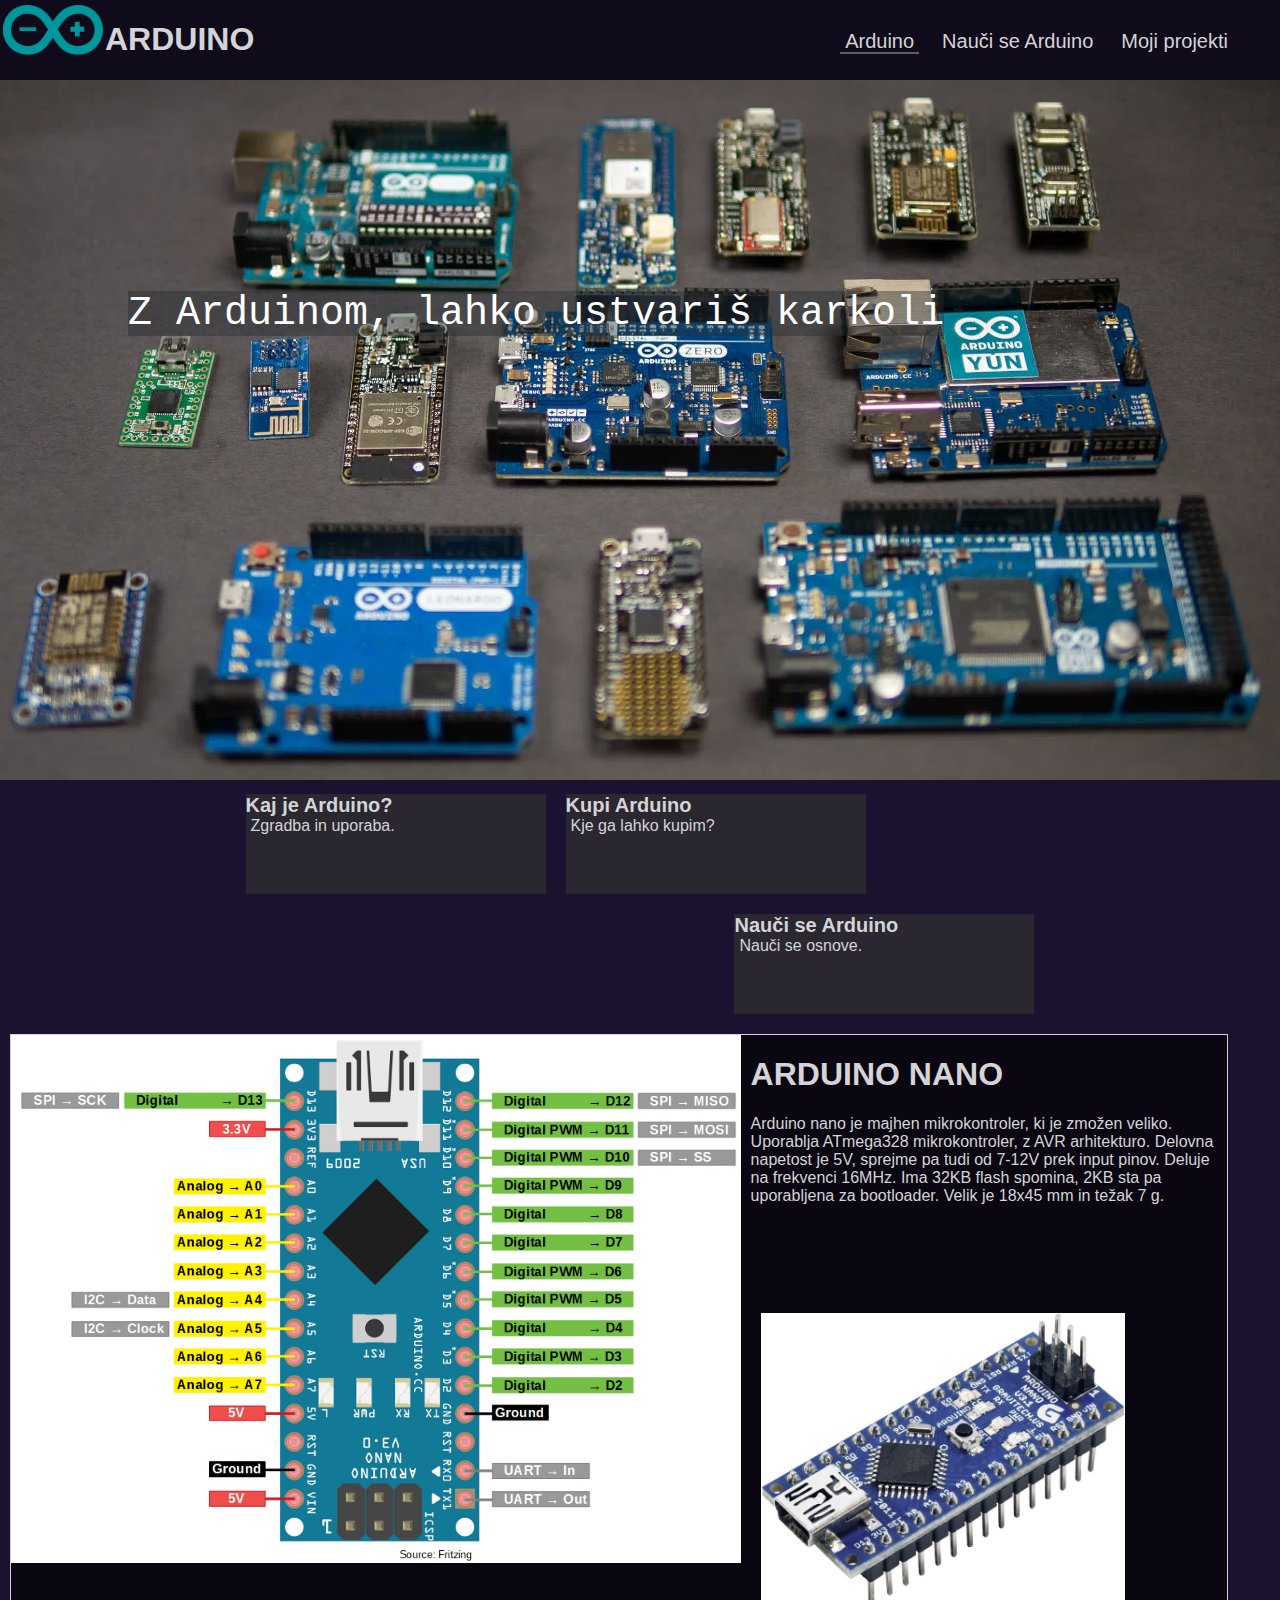
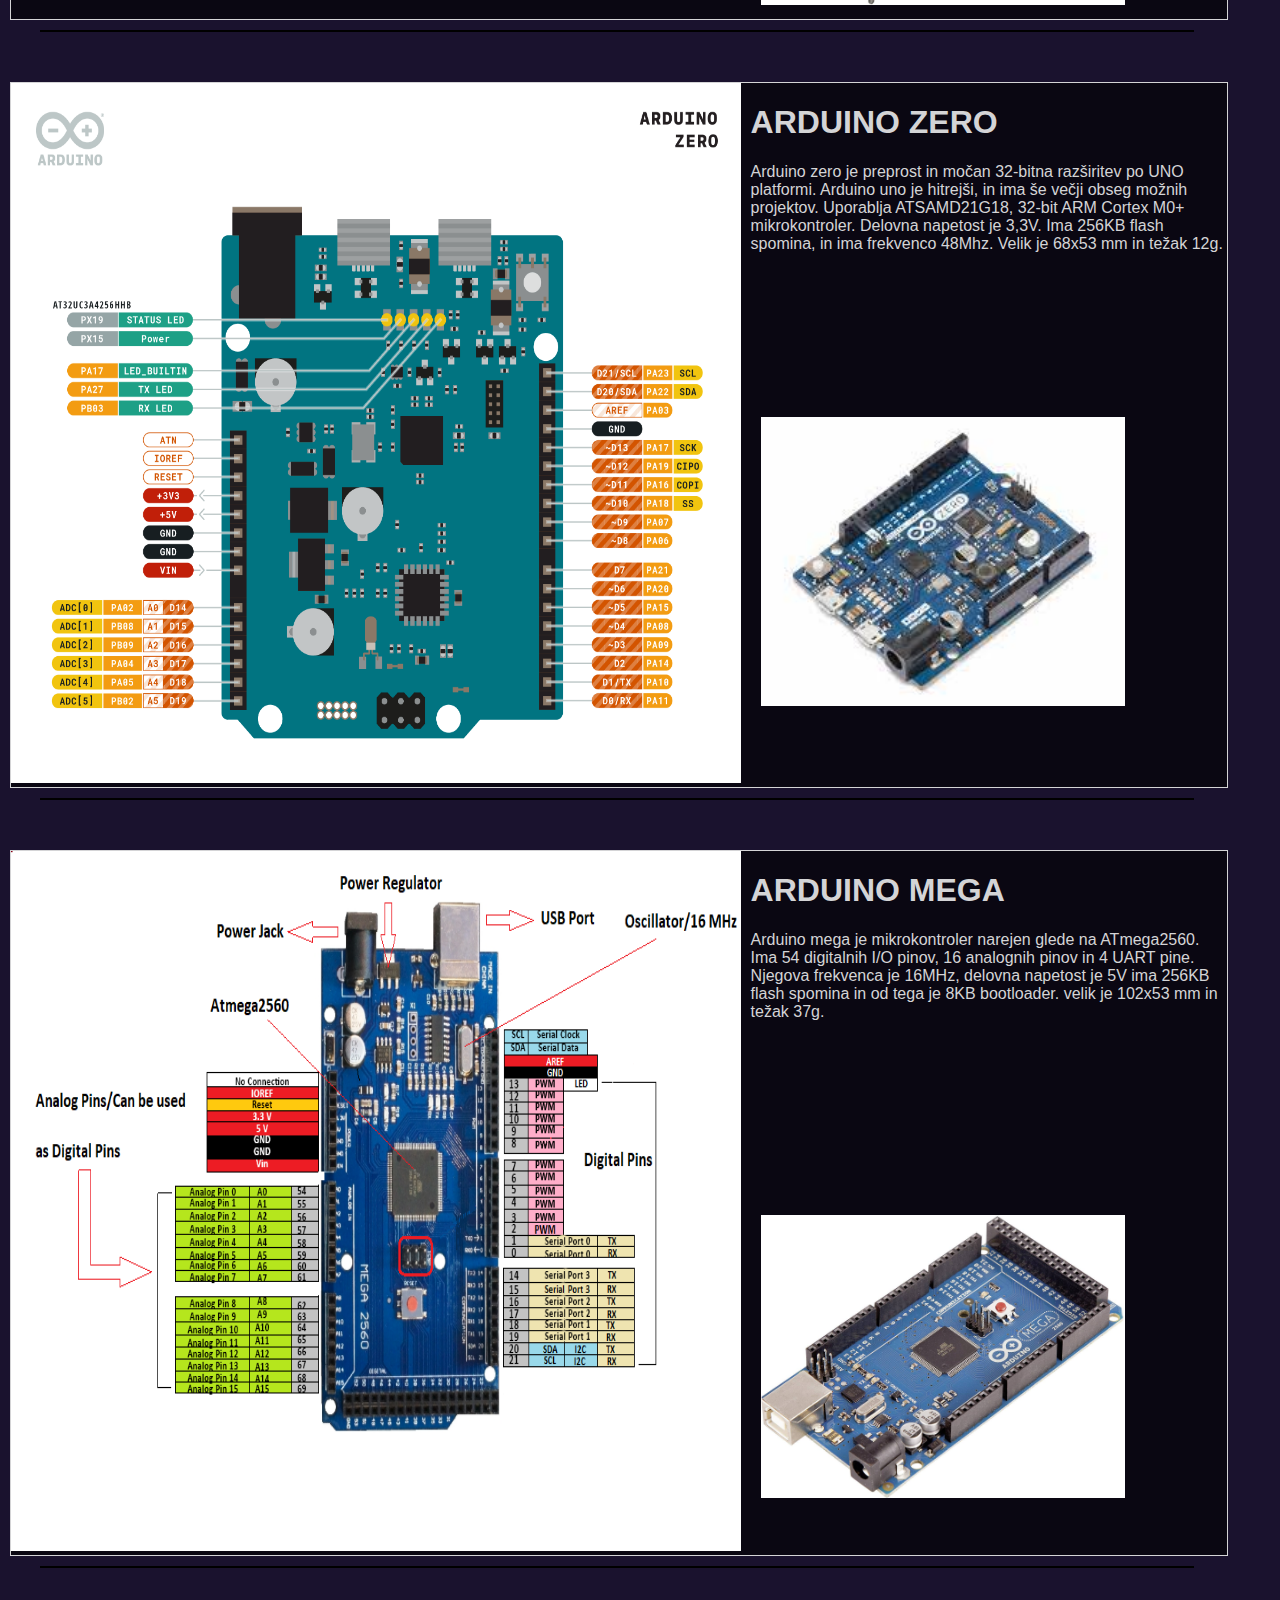
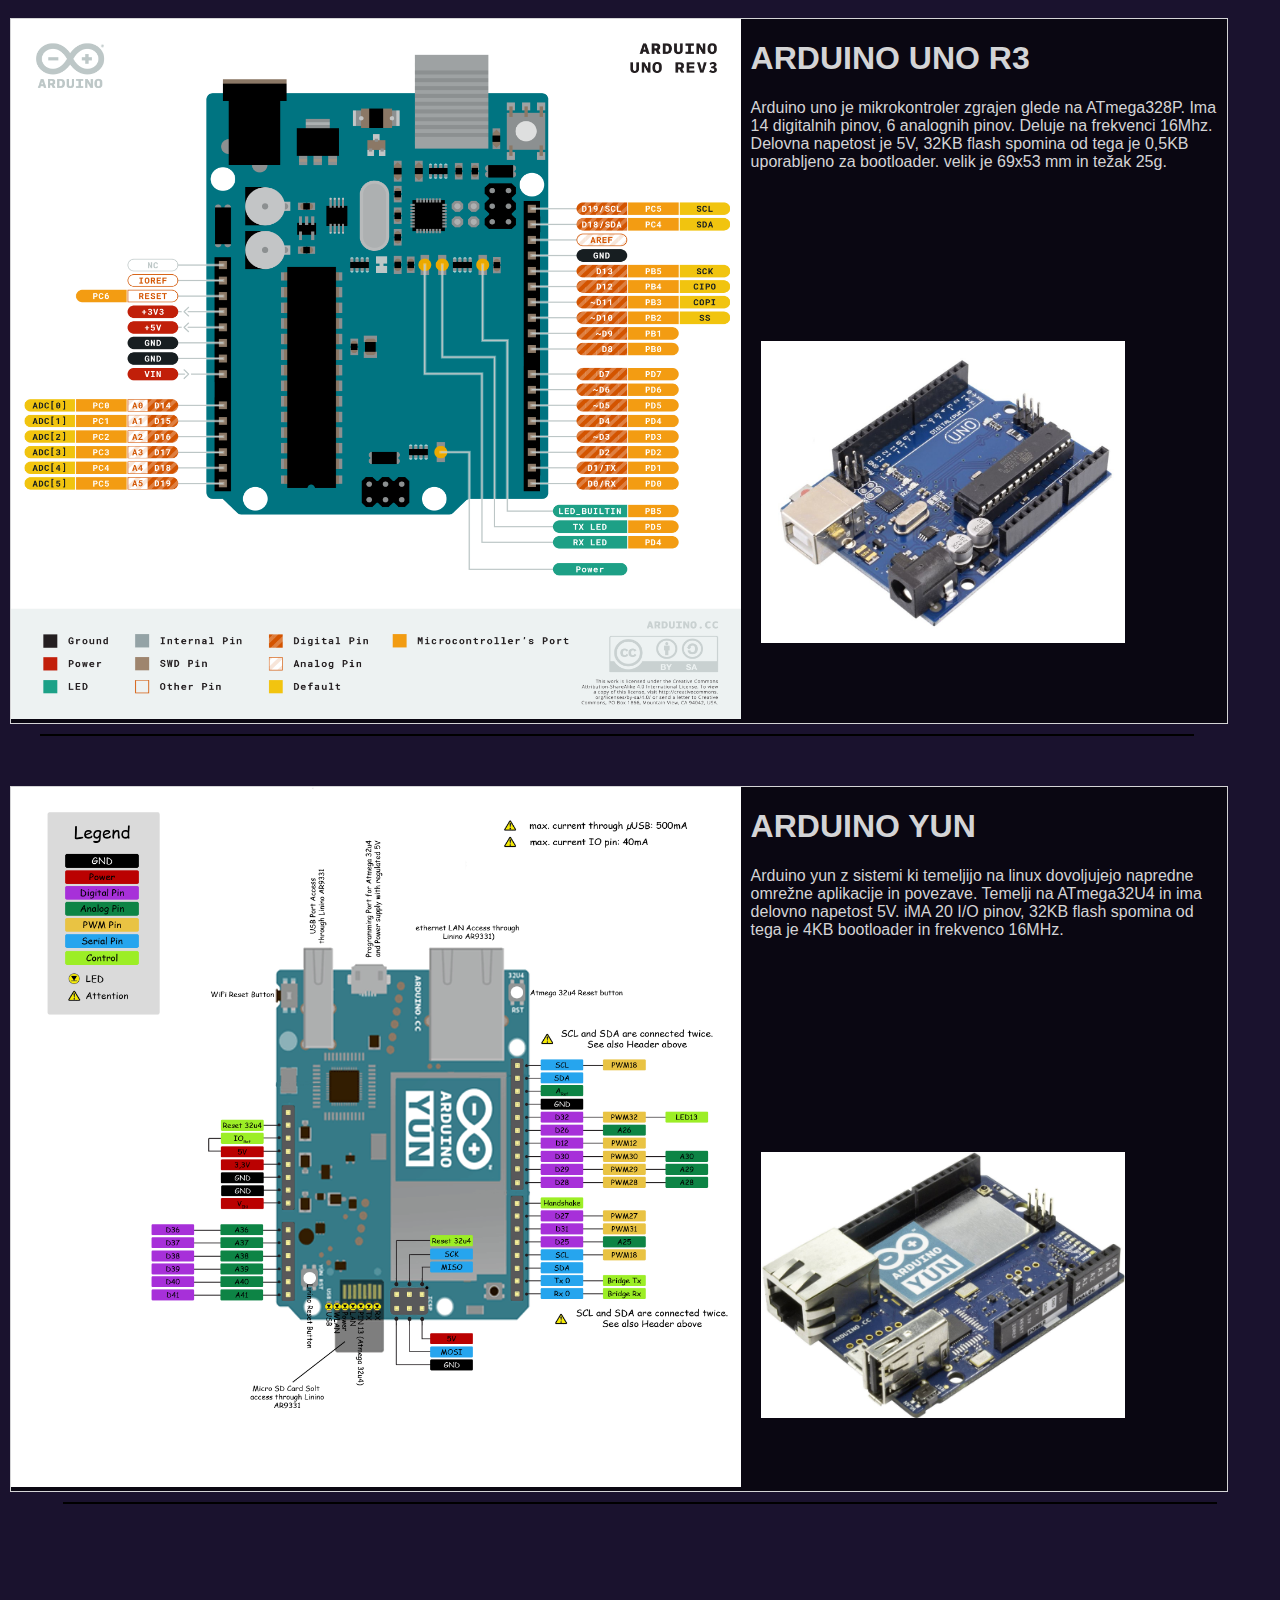
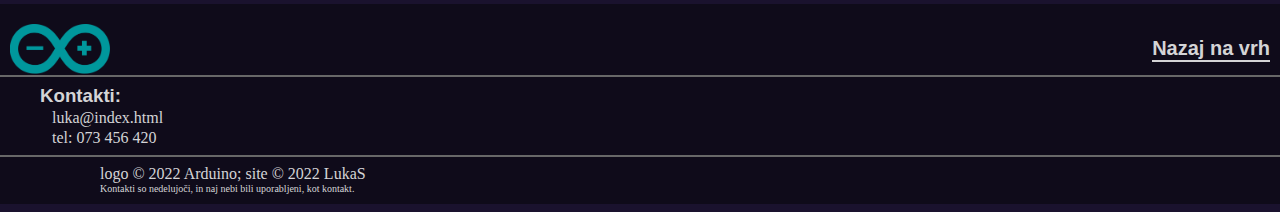
<file: index.html>
<!DOCTYPE html>
<html>
    <head>
        <title>Arduino spletna starn</title>
        <link rel="stylesheet" href="css/index.css">
    </head>
    <body>
        <div class="header" id="header">
            <div>
                <h1>ARDUINO</h1>
                <a href="https://arduino.cc"><img src="slike/arduinologo.png"></a>
            </div>
            <ul>
                <a href="index.html"><li style="border:0px;border-bottom:2px;border-style:solid;border-color:#585d66">Arduino</li></a>
                <a href="naucisearduino.html"><li>Nauči se Arduino</li></a>
                <a href="mojiprojekti.html"><li>Moji projekti</li></a>
            </ul> 
        </div>

        <div class="topimagecontainer">
            <img class="topimage" src="slike/arduintopimage.jpg">
            <div class="topimagetxt">Z Arduinom, lahko ustvariš karkoli</div>
        </div>
        
            <div class="arduino">
                <a href="https://www.3dsvet.eu/kaj-je-arduino/"><div class="arduinoleft">
                    <h1>Kaj je Arduino?</h1>
                    <p>Zgradba in uporaba.</p>
                </div></a>
                <a href="https://store.arduino.cc/"><div class="arduinocenter">
                    <h1>Kupi Arduino</h1>
                    <p>Kje ga lahko kupim?</p>
                </div></a>
                <a href="naucisearduino.html"><div class="arduinoright">
                    <h1>Nauči se Arduino</h1>
                    <p>Nauči se osnove.</p>
                </div></a>
            </div>
        
            <div class="infobox">
                <div class="infoboximg">
                    <a href="https://store.arduino.cc/products/arduino-nano"><img src="slike/arduinonano.png" width="100%"></a>
                </div>
                <div class="infoboxtxt">
                    <h1>ARDUINO NANO</h1>
                    <p>Arduino nano je majhen mikrokontroler, ki je zmožen veliko. Uporablja ATmega328 mikrokontroler,
                        z AVR arhitekturo. Delovna napetost je 5V, sprejme pa tudi od 7-12V prek input pinov. Deluje
                        na frekvenci 16MHz. Ima 32KB flash spomina, 2KB sta pa uporabljena za bootloader. Velik je
                        18x45 mm in težak 7 g.</p>
                    <img src="slike/arduinonanoo.jpg" width="30%" style="margin:10px;margin-top:92px;">
                </div>
            </div>

            <hr width="90%" color="black" style="margin:40px;">

            <div class="infobox">
                <div class="infoboximg">
                    <a href="https://store.arduino.cc/products/arduino-zero"><img src="slike/arduinozero.png" width="100%" height="700px"></a>
                </div>
                <div class="infoboxtxt">
                    <h1>ARDUINO ZERO</h1>
                    <p>Arduino zero je preprost in močan 32-bitna razširitev po UNO platformi. Arduino uno
                        je hitrejši, in ima še večji obseg možnih projektov. Uporablja ATSAMD21G18, 32-bit ARM
                        Cortex M0+ mikrokontroler. Delovna napetost je 3,3V. Ima 256KB flash spomina, in ima frekvenco
                        48Mhz. Velik je 68x53 mm in težak 12g.</p>
                    <img src="slike/arduinozeroo.jpg" width="30%" style="margin:10px;margin-top:148px;">
                </div>
            </div>

            <hr width="90%" color="black" style="margin:40px;">

            <div class="infobox">
                <div class="infoboximg">
                    <a href="https://store.arduino.cc/products/arduino-mega-2560-rev3"><img src="slike/arduinomega.png" width="100%" height="700px"></a>
                </div>
                <div class="infoboxtxt">
                    <h1>ARDUINO MEGA</h1>
                    <p>Arduino mega je mikrokontroler narejen glede na ATmega2560. Ima 54 digitalnih I/O pinov,
                        16 analognih pinov in 4 UART pine. Njegova frekvenca je 16MHz, delovna napetost je 5V
                        ima 256KB flash spomina in od tega je 8KB bootloader. velik je 102x53 mm in težak 37g.</p>
                    <img src="slike/arduinomegaa.jpg" width="30%" style="margin:10px;margin-top:178px;">
                </div>
            </div>

            <hr width="90%" color="black" style="margin:40px;">

            <div class="infobox">
                <div class="infoboximg">
                    <a href="https://store.arduino.cc/products/arduino-uno-rev3"><img src="slike/arduinouno.png" width="100%" height="700px"></a>
                </div>
                <div class="infoboxtxt">
                    <h1>ARDUINO UNO R3</h1>
                    <p>Arduino uno je mikrokontroler zgrajen glede na ATmega328P. Ima 14 digitalnih pinov, 6 
                        analognih pinov. Deluje na frekvenci 16Mhz. Delovna napetost je 5V, 32KB flash spomina
                        od tega je 0,5KB uporabljeno za bootloader. velik je 69x53 mm in težak 25g.</p>
                    <img src="slike/arduinounoo.jpg" width="30%" style="margin:10px;margin-top:154px;">
                </div>
            </div>

            <hr width="90%" color="black" style="margin:40px;">

            <div class="infobox">
                <div class="infoboximg">
                    <a href="https://store.arduino.cc/products/arduino-yun-rev-2"><img src="slike/Pinout_Yun.png" width="100%" height="700px"></a>
                </div>
                <div class="infoboxtxt">
                    <h1>ARDUINO YUN</h1>
                    <p>Arduino yun z sistemi ki temeljijo na linux dovoljujejo napredne omrežne aplikacije in
                        povezave. Temelji na ATmega32U4 in ima delovno napetost 5V. iMA 20 I/O pinov, 32KB flash
                        spomina od tega je 4KB bootloader in frekvenco 16MHz. </p>
                    <img src="slike/arduinoyunn.jpg" width="30%" style="margin:10px;margin-top:197px;">
                </div>
            </div>


            <hr width="90%" color="black"> 


        <div class="footer">
            <div class="topfooter">
                <a href="http://arduino.cc"><img src="slike/arduinologo.png"></a>
            </div>
            <div class="footernavrh">
                <a href="#header"><h1>Nazaj na vrh</h1></a>
            </div>
           
            <div class="footerinfo">

            </div>
            <hr>

            
            <h3>Kontakti:</h3>
            <ul>
                <li>luka@index.html</li>
                <li>tel: 073 456 420</li>
            </ul>
            <hr>
            <ul class="copyrights">
                <ul class="b">logo © 2022 Arduino; site © 2022 LukaS</ul>
                <ul class="p">Kontakti so nedelujoči, in naj nebi bili uporabljeni, kot kontakt.</ul>
            </ul>
            <hr style="width: 0px;">
        </div>

    </body>
</html>
</file>
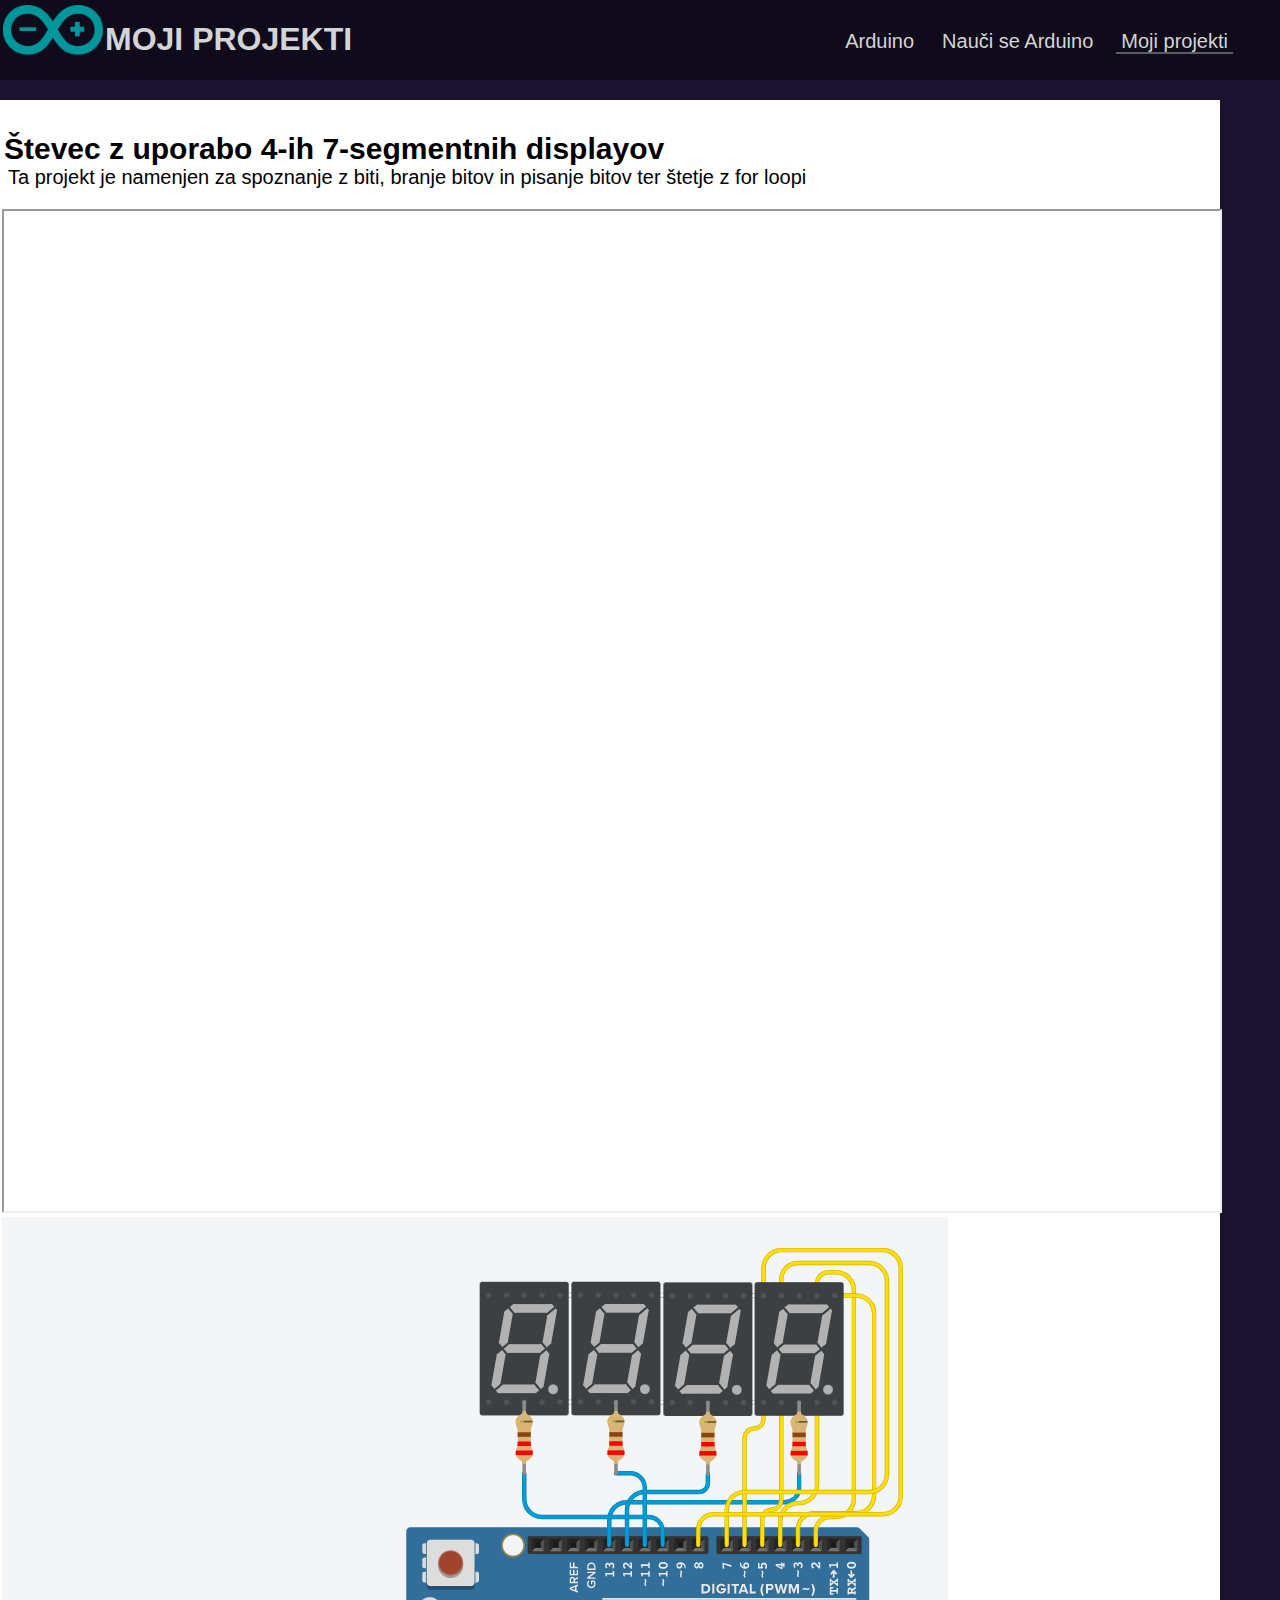
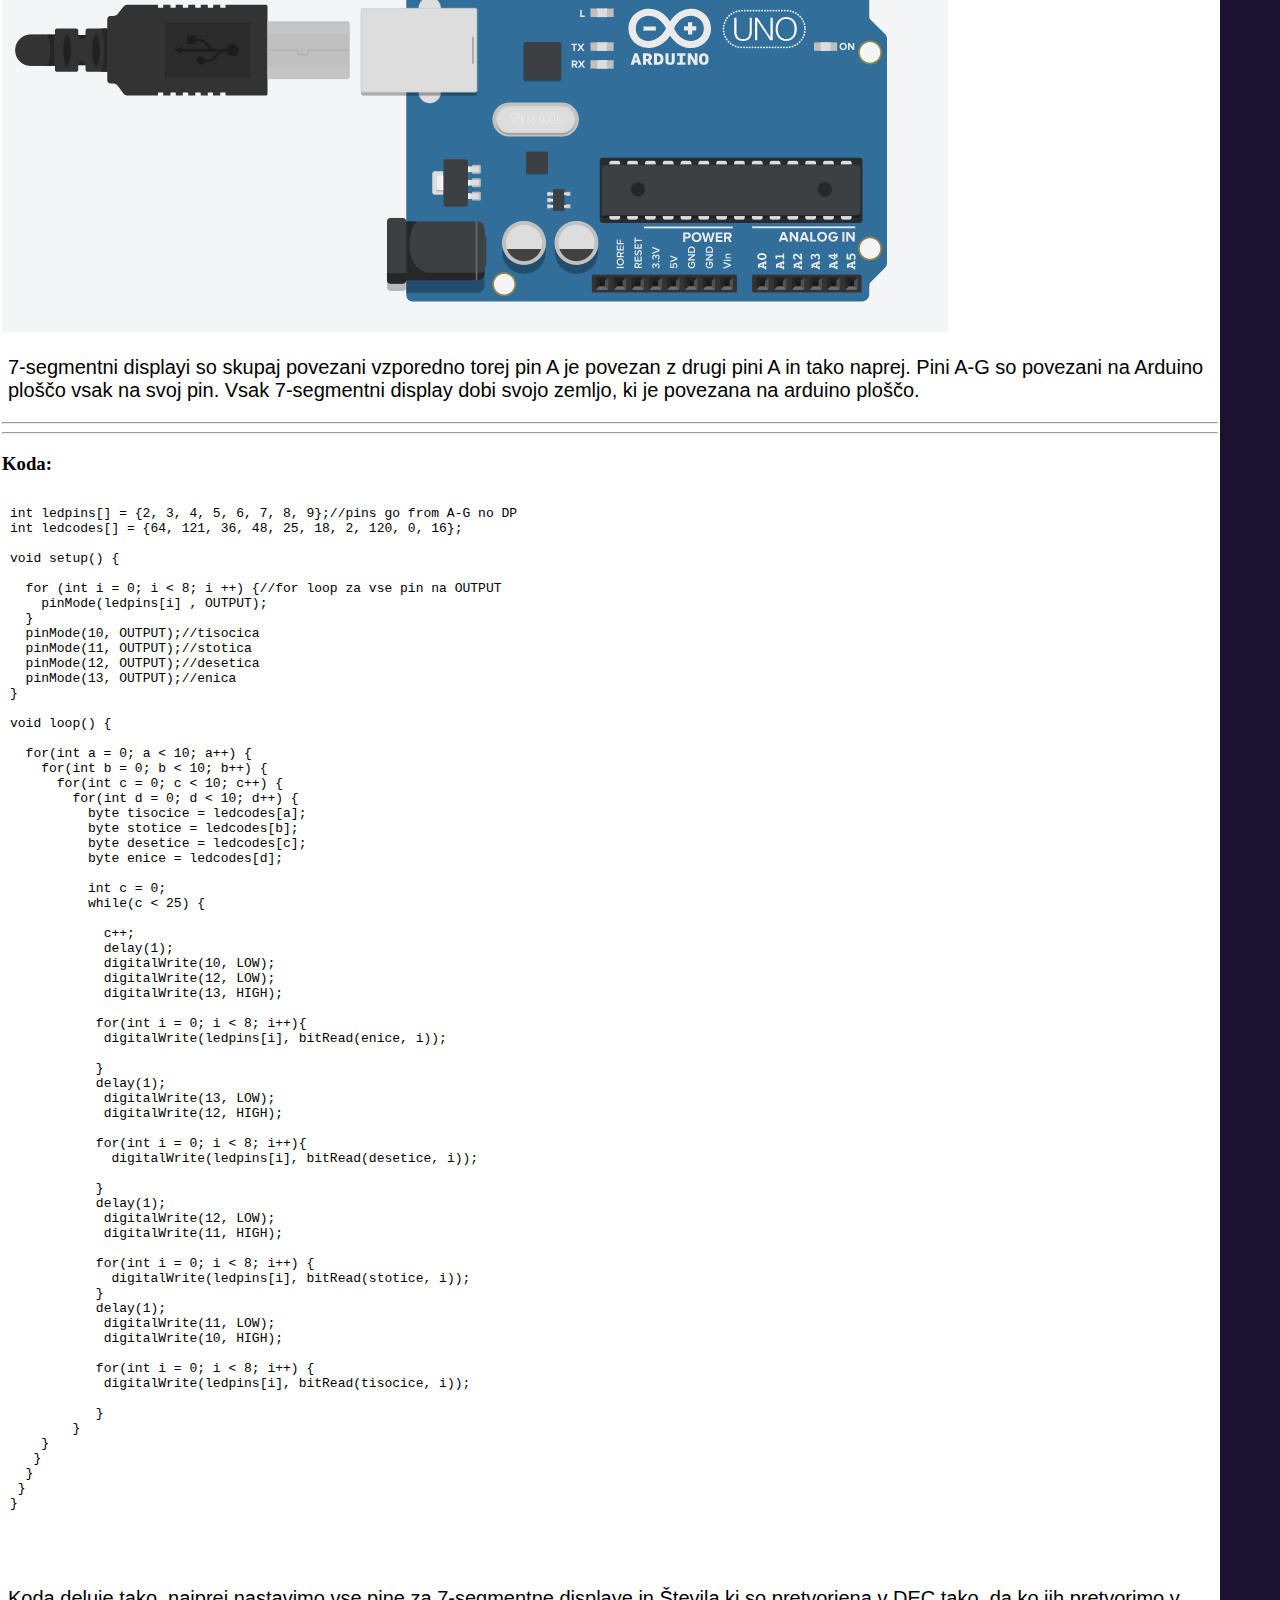
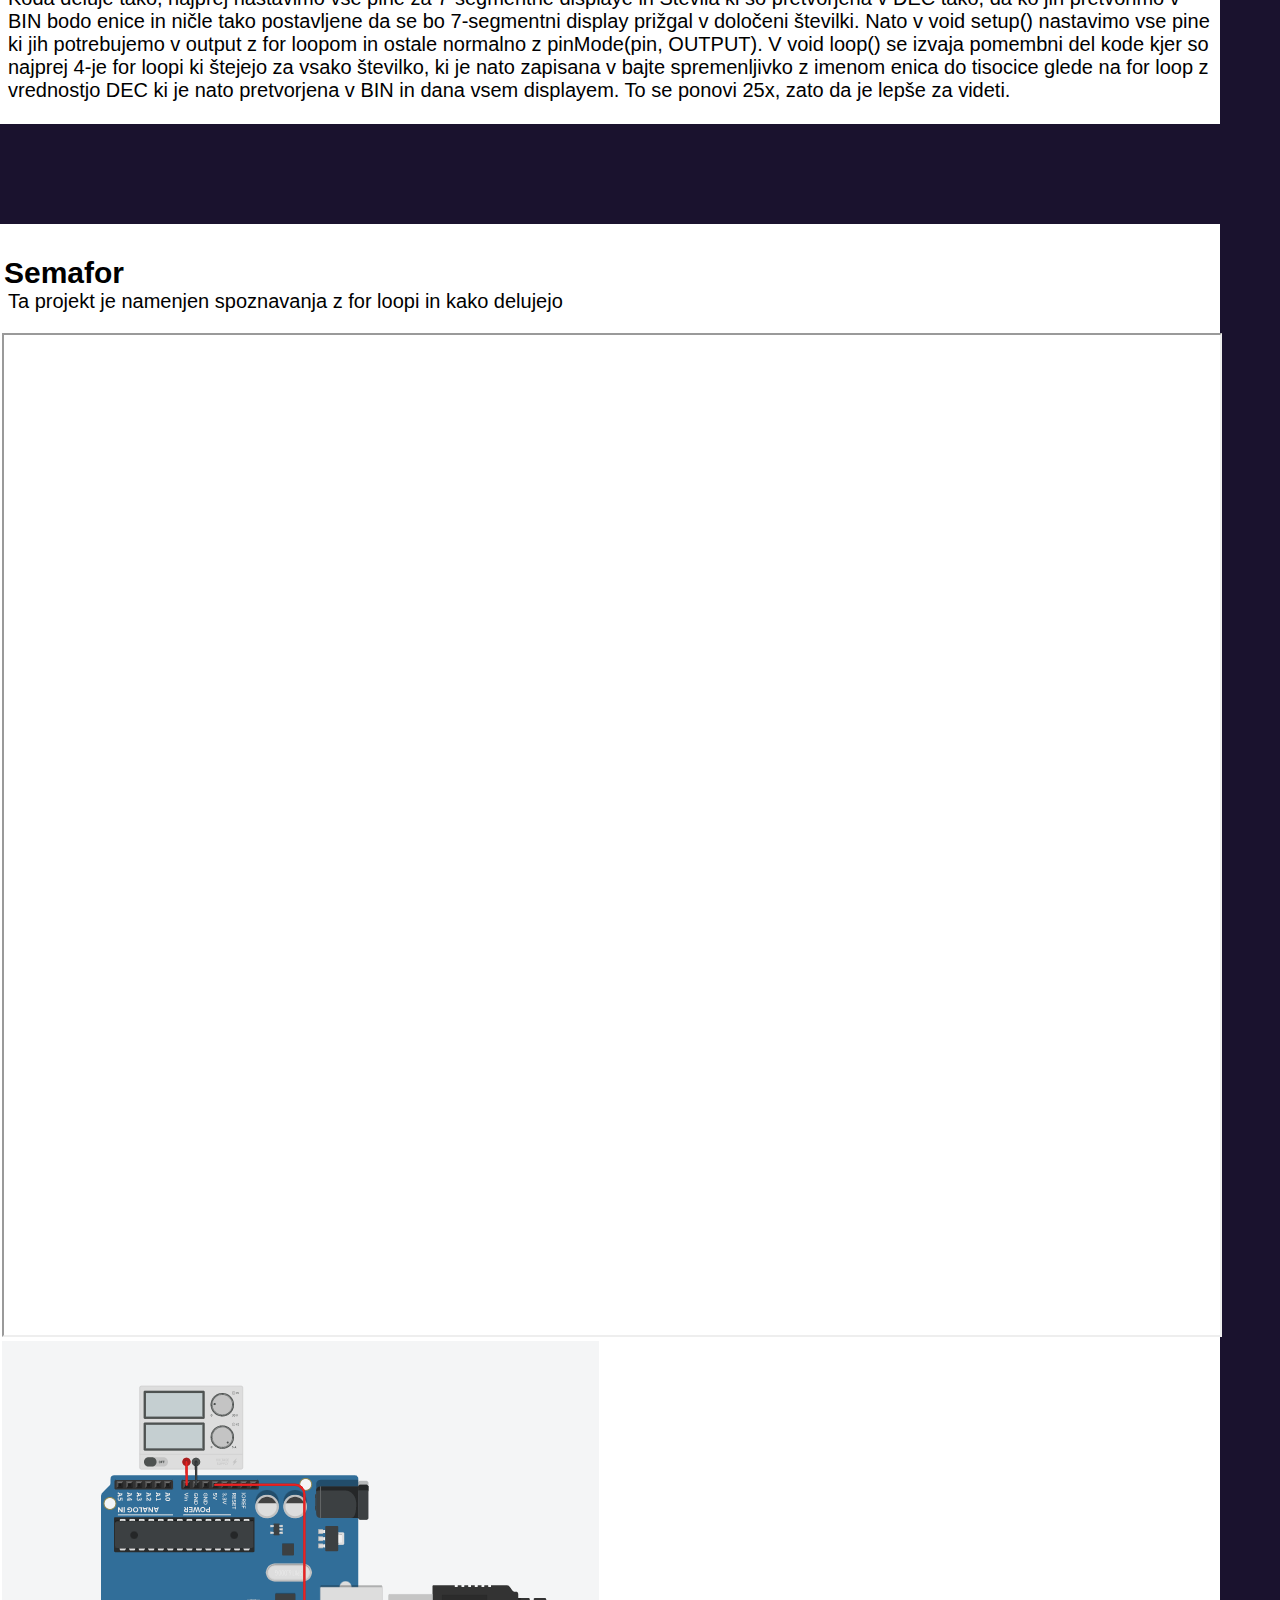
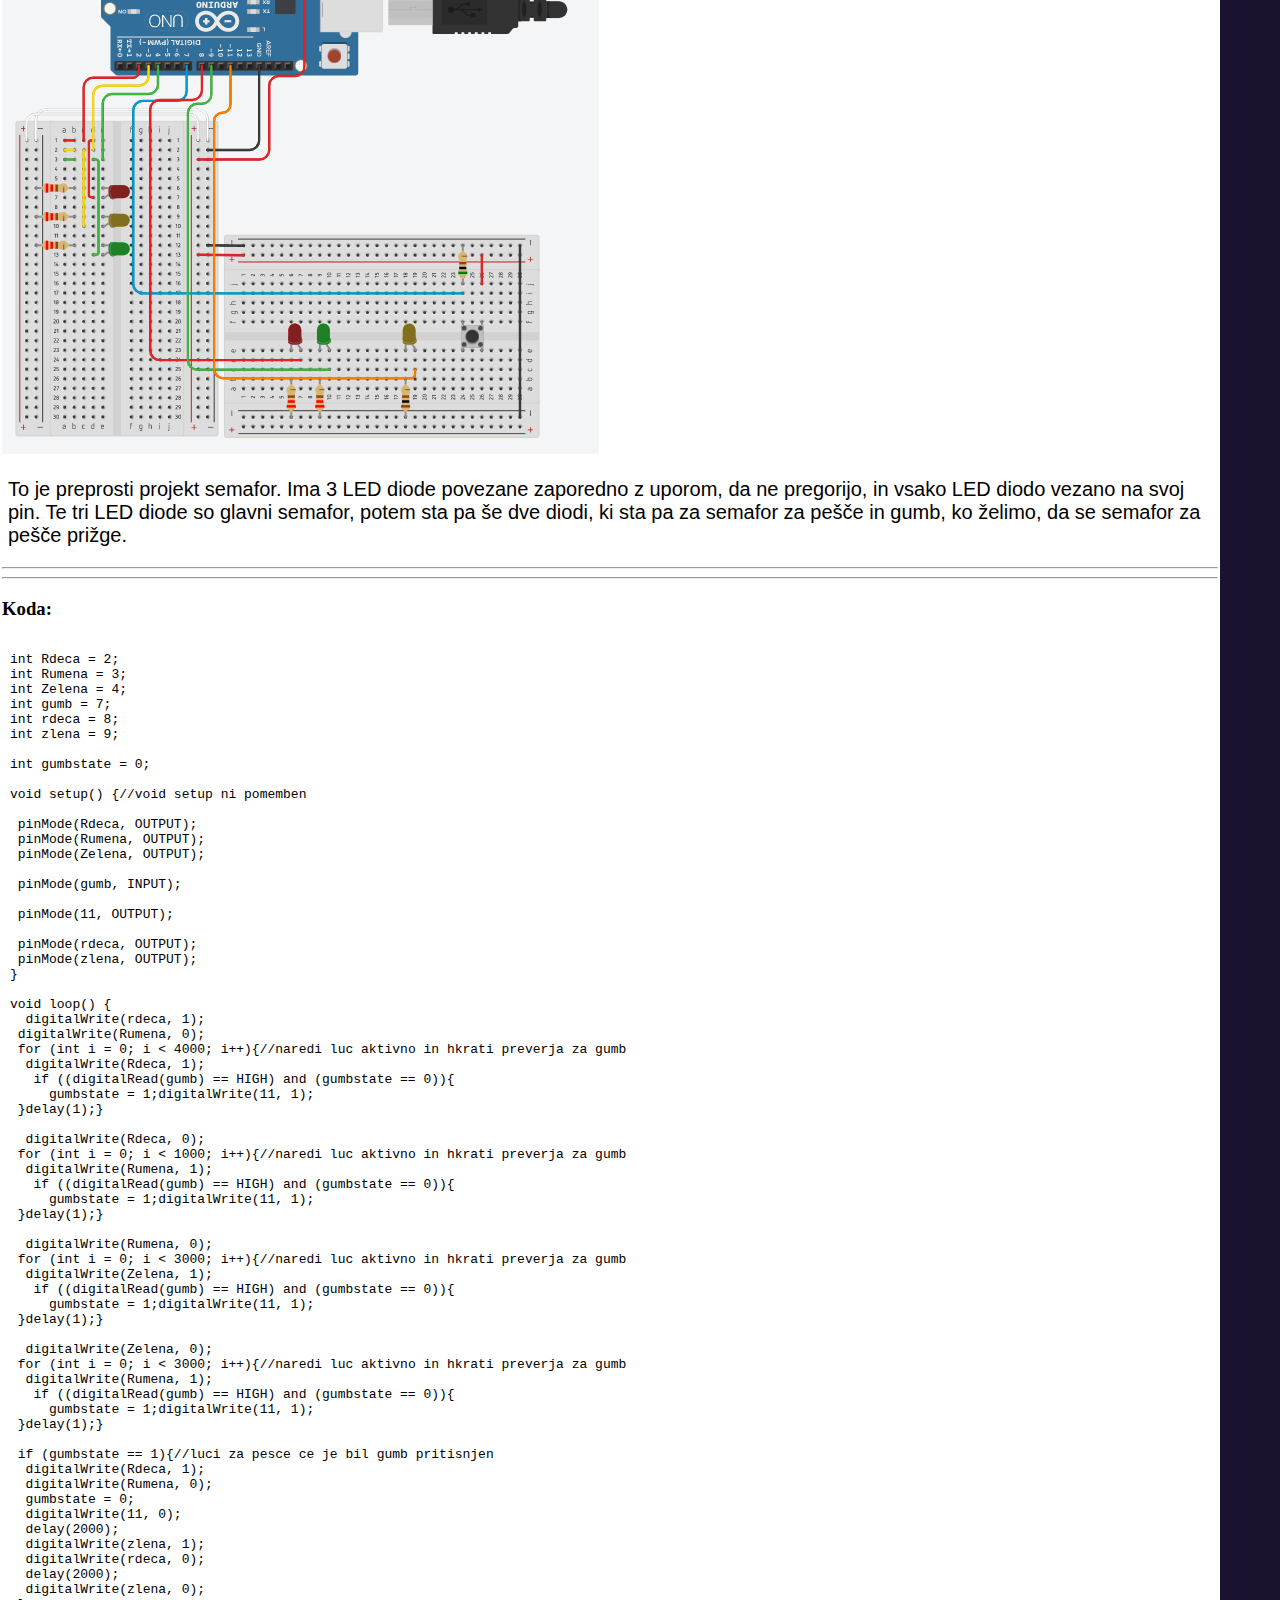
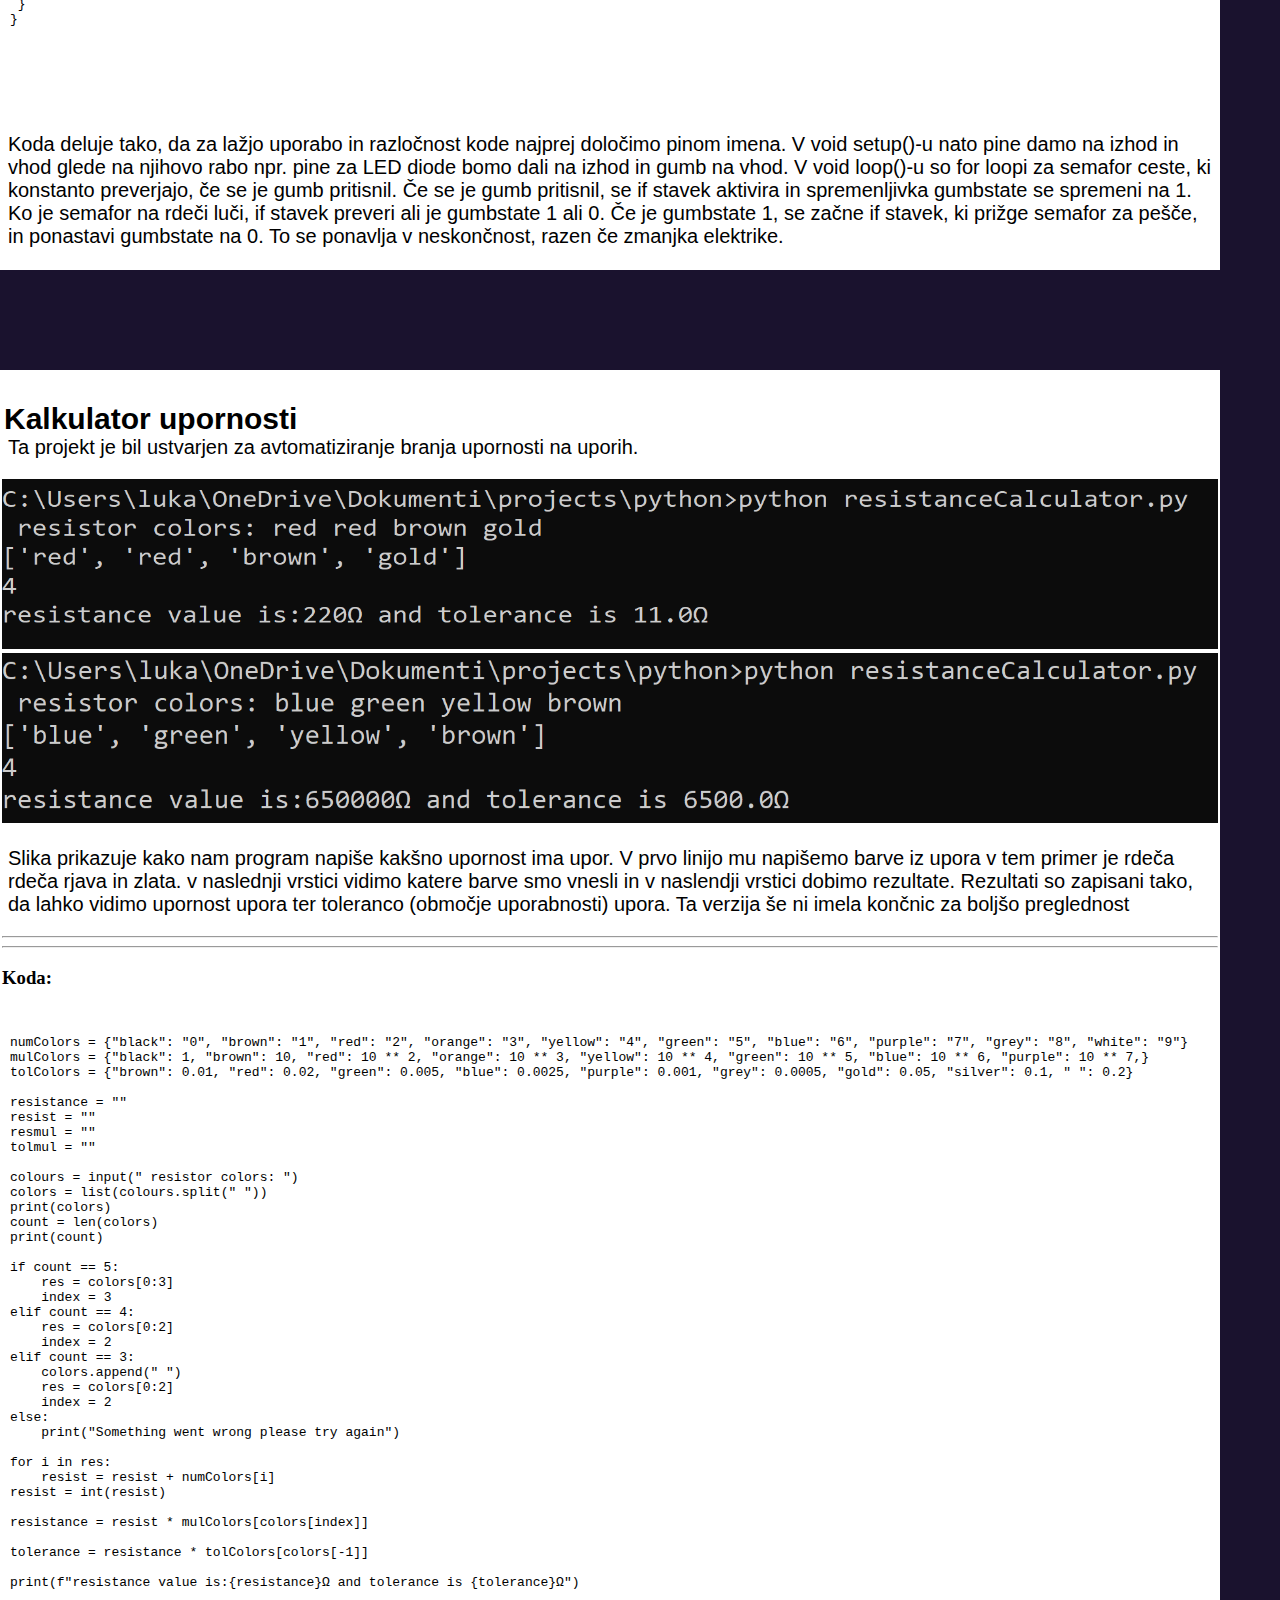
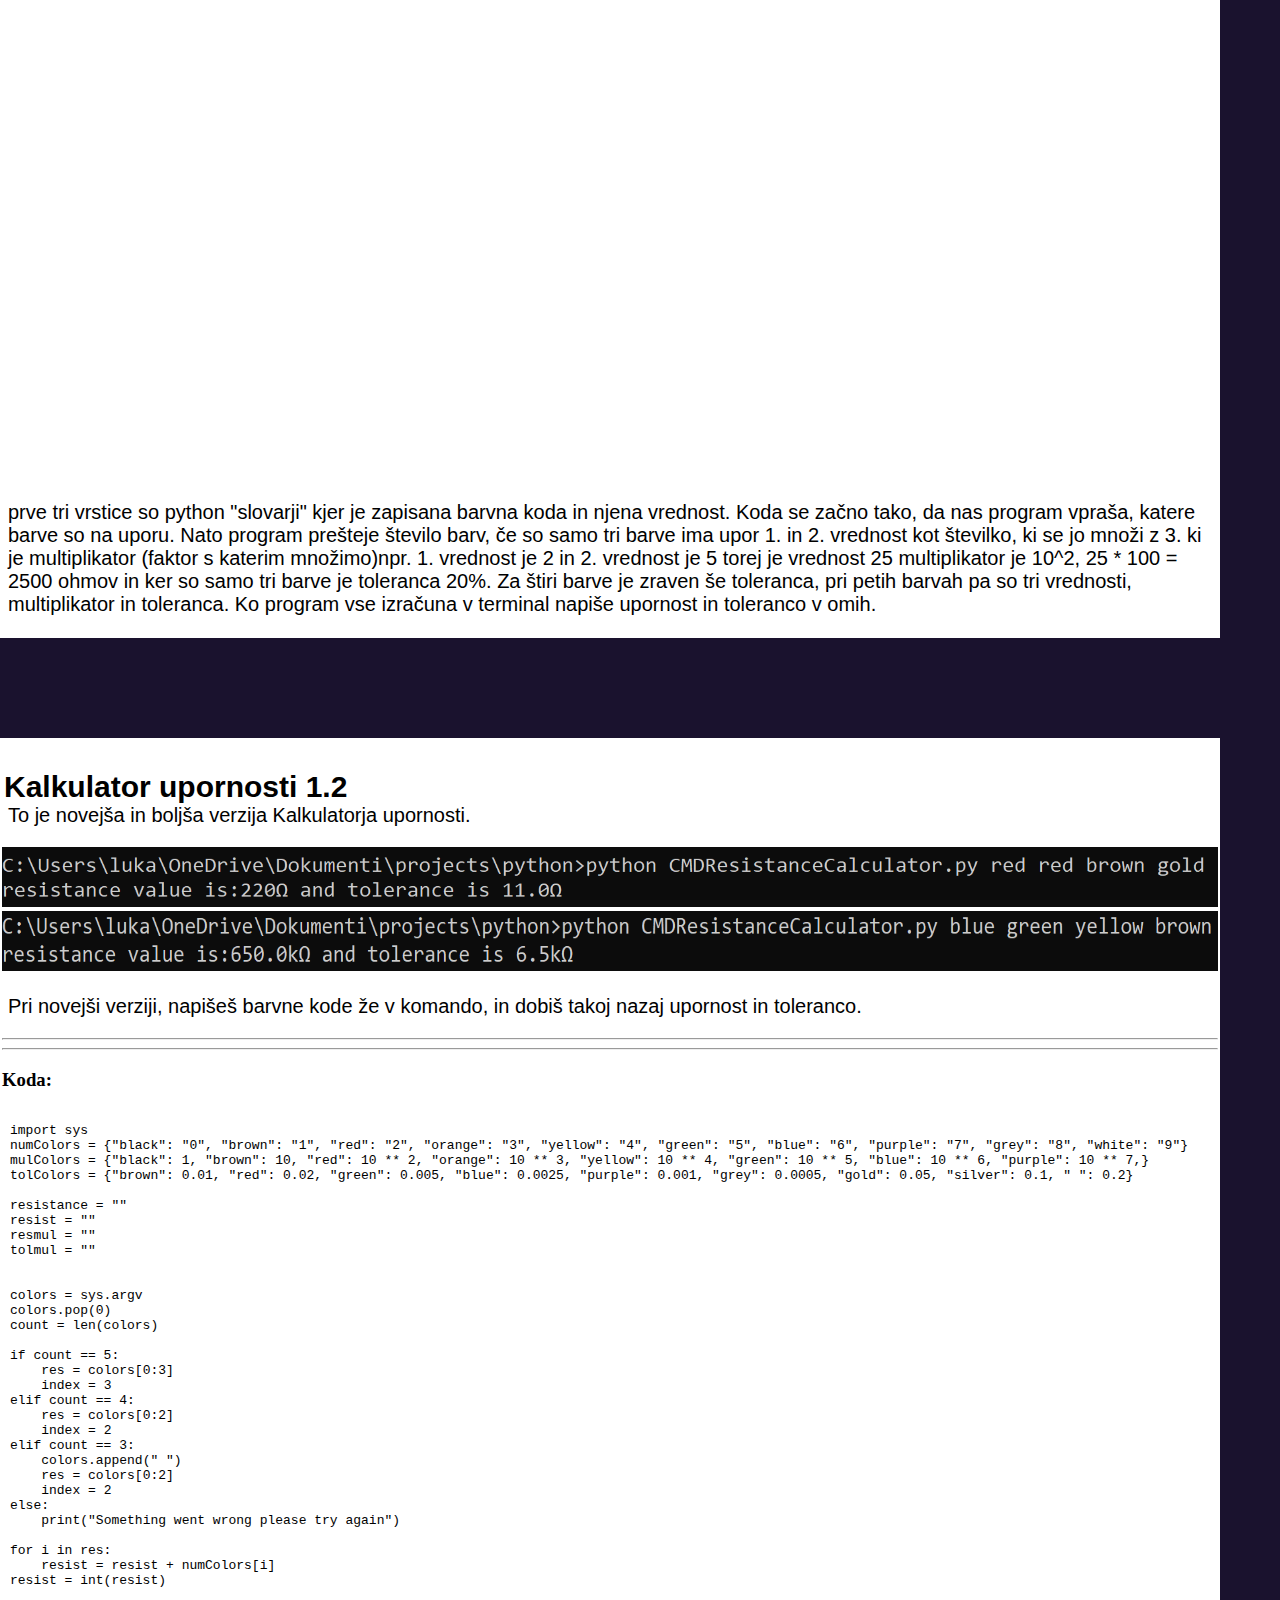
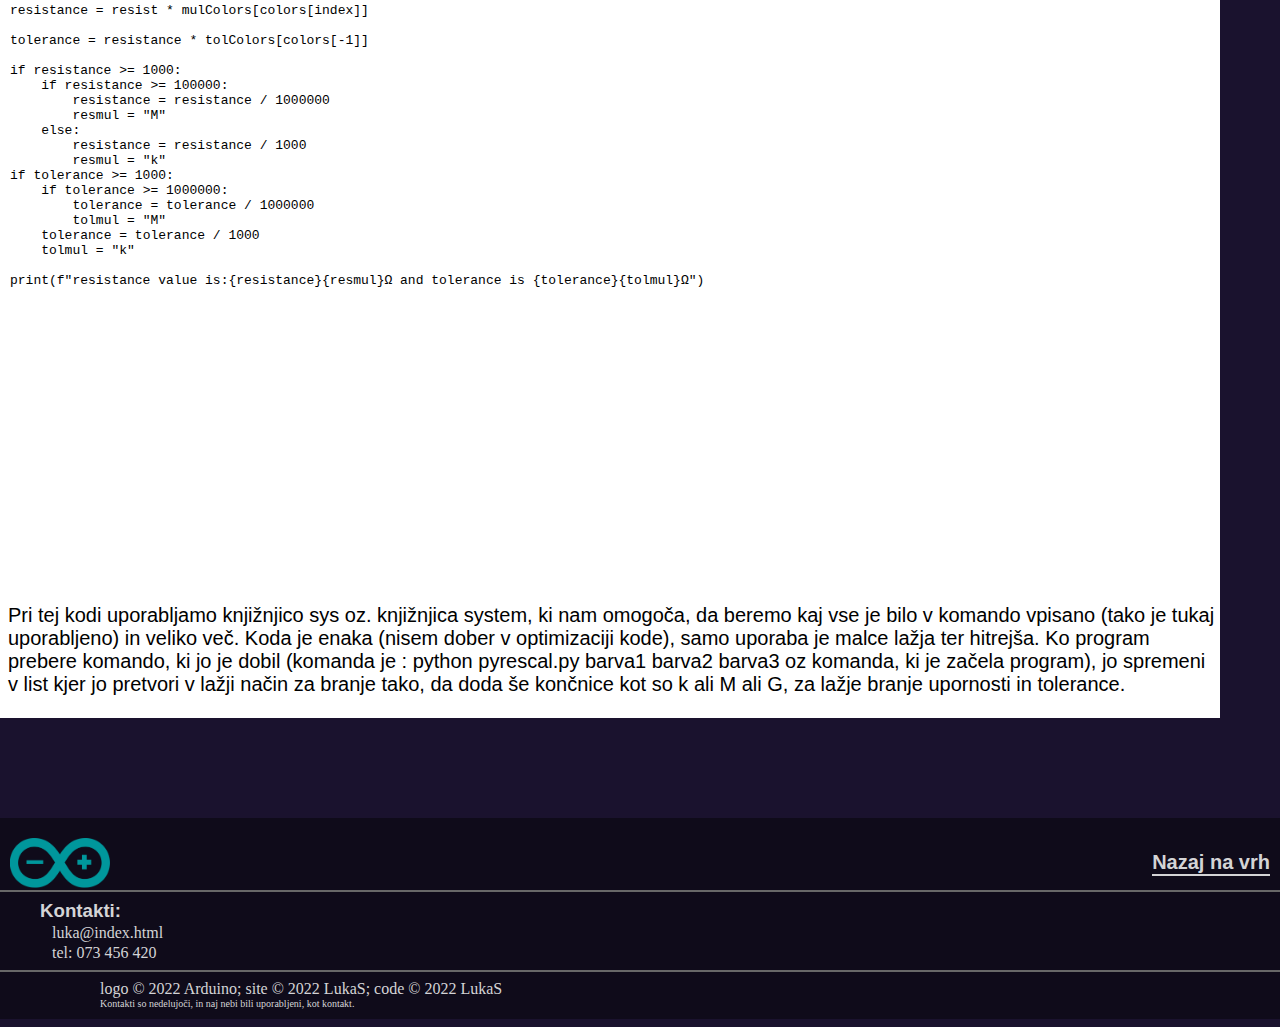
<file: mojiprojekti.html>
<!DOCTYPE html>
<html>
    <head>
        <title>Moji projekti</title>
        <link rel="stylesheet" href="css/mojiprojekti.css">
    </head>
    <body>
        <div class="header" id="header">
            <div>
                <h1>MOJI PROJEKTI</h1>
                <a href="https://arduino.cc"><img src="slike/arduinologo.png"></a>
            </div>
            <ul>
                <a href="index.html"><li>Arduino</li></a>
                <a href="naucisearduino.html"><li>Nauči se Arduino</li></a>
                <a href="mojiprojekti.html"><li style="border:0px;border-bottom:2px;border-style:solid;border-color:#585d66">Moji projekti</li></a>
            </ul> 
        </div>

        
        <div id="Projekt">
            <div>
                <h3 id="Projektcounter">Števec z uporabo 4-ih 7-segmentnih displayov</h3>
                <p>Ta projekt je namenjen za spoznanje z biti, branje bitov in pisanje bitov
                    ter štetje z for loopi</p>
            </div>
            <iframe src="vezja/4-digit 7-segment counter.pdf"></iframe>
            <img src="vezja/counter_arduino.png">

            <p>7-segmentni displayi so skupaj povezani vzporedno torej pin A je povezan z drugi pini A in tako naprej. Pini A-G so povezani 
                na Arduino ploščo
                vsak na svoj pin. Vsak 7-segmentni display dobi svojo zemljo, ki je povezana na arduino ploščo.
            </p>
            <hr>
            <hr>
            <h3>Koda:</h3>
            <object data="koda/4-digit 7-segment display counter.txt"></object>
            <p id="koda">Koda deluje tako, najprej nastavimo vse pine za 7-segmentne displaye in Števila ki so pretvorjena v DEC tako, da ko jih
                pretvorimo v BIN bodo enice in ničle tako postavljene da se bo 7-segmentni display prižgal v določeni številki. Nato v void setup() 
                nastavimo vse pine ki 
                jih potrebujemo v output z for loopom in ostale normalno z pinMode(pin, OUTPUT). V void loop() se izvaja pomembni del kode kjer so najprej 4-je 
                for loopi ki štejejo za vsako številko, ki je nato zapisana v bajte spremenljivko z imenom enica do tisocice glede na for loop z vrednostjo DEC
                ki je nato pretvorjena v BIN in dana vsem displayem. To se ponovi 25x, zato da je lepše za videti.
            </p>
        </div>

        <div id="Projekt">
            <div>
                <h3 id="Projektsemafor">Semafor</h3>
                <p>Ta projekt je namenjen spoznavanja z for loopi in kako delujejo
                </p>
            </div>
            <iframe src="vezja/semafor .pdf"></iframe>
            <img src="vezja/semafor_arduino.png">

            <p>To je preprosti projekt semafor. Ima 3 LED diode povezane zaporedno z uporom, da ne pregorijo, in vsako LED diodo vezano na svoj pin.
                Te tri LED diode so glavni semafor, potem sta pa še dve diodi, ki sta pa za semafor za pešče in gumb, ko želimo, da se semafor za pešče prižge.
            </p>
            
            <hr>
            <hr>
            
            <h3>Koda:</h3>
            <object data="koda/semafor.txt"></object>
            <p id="koda">Koda deluje tako, da za lažjo uporabo in razločnost kode najprej določimo pinom imena. V void setup()-u nato pine damo na 
                izhod in vhod glede na njihovo rabo npr. pine za LED diode bomo dali na izhod in gumb na vhod. V void loop()-u so for 
                loopi za semafor ceste, ki konstanto preverjajo, če se je gumb pritisnil. Če se je gumb pritisnil, se if stavek aktivira in spremenljivka
                gumbstate se spremeni na 1. Ko je semafor na rdeči luči, if stavek preveri ali je gumbstate 1 ali 0. Če je gumbstate 1, se začne if stavek,
                ki prižge semafor za pešče, in ponastavi gumbstate na 0. To se ponavlja v neskončnost, razen če zmanjka elektrike.
            </p>
        </div>

        <div id="Projekt">
            <div>
                <h3 id="Projektrescounter">Kalkulator upornosti</h3>
                <p>Ta projekt je bil ustvarjen za avtomatiziranje branja upornosti na uporih.
                </p>
            </div>
            <img src="vezja/rescalshow.png" id="rescalshow">
            <img src="vezja/rescalshowtwo.png" id="rescalshow">

            <p>Slika prikazuje kako nam program napiše kakšno upornost ima upor. V prvo linijo mu napišemo barve iz upora v tem primer je rdeča rdeča rjava in zlata.
                v naslednji vrstici vidimo katere barve smo vnesli in v naslendji vrstici dobimo rezultate. Rezultati so zapisani tako, da lahko vidimo upornost upora
                ter toleranco (območje uporabnosti) upora. Ta verzija še ni imela končnic za boljšo preglednost
            </p>
            
            <hr>
            <hr>
            
            <h3>Koda:</h3>
            <object data="koda/pyrescal.txt"></object>
            <p id="koda">prve tri vrstice so python "slovarji" kjer je zapisana barvna koda in njena vrednost. Koda se začno tako, da nas program vpraša, katere
                barve so na uporu. Nato program prešteje število barv, če so samo tri barve ima upor 1. in 2. vrednost kot številko, ki se jo množi z 3. ki je 
                multiplikator (faktor s katerim množimo)npr. 1. vrednost je 2 in 2. vrednost je 5 
                torej je vrednost 25 multiplikator je 10^2, 25 * 100 = 2500 ohmov in ker so samo tri barve je toleranca 20%. Za štiri barve je zraven še toleranca,
                pri petih barvah pa so tri vrednosti, multiplikator in toleranca. Ko program vse izračuna v terminal napiše upornost in toleranco v omih.  
            </p>
        </div>

        <div id="Projekt">
            <div>
                <h3 id="ProjektCMDrescal">Kalkulator upornosti 1.2</h3>
                <p>To je novejša in boljša verzija Kalkulatorja upornosti.
                </p>
            </div>
            <img src="vezja/CMDrescalshow.png" id="CMDrescalshow">
            <img src="vezja/CMDrescalshowtwo.png" id="CMDrescalshow">

            <p>Pri novejši verziji, napišeš barvne kode že v komando, in dobiš takoj nazaj upornost in toleranco.
            </p>
            
            <hr>
            <hr>
            
            <h3>Koda:</h3>
            <object data="koda/pyrescalCMD.txt"></object>
            <p id="koda">Pri tej kodi uporabljamo knjižnjico sys oz. knjižnjica system, ki nam omogoča, da beremo kaj vse je bilo v komando vpisano 
                (tako je tukaj uporabljeno) in veliko več. Koda je enaka (nisem dober v optimizaciji kode), samo uporaba je malce lažja ter hitrejša. Ko program prebere 
                komando, ki jo je dobil (komanda je : python pyrescal.py barva1 barva2 barva3 oz komanda, ki je začela program),
                jo spremeni v list kjer jo pretvori v lažji način za branje tako, da doda še končnice kot so k ali M ali G, za lažje branje upornosti in tolerance.
            </p>
        </div>


        
        <div class="footer">
            <div class="topfooter">
                <a href="http://arduino.cc"><img src="slike/arduinologo.png"></a>
            </div>
            <div class="footernavrh">
                <a href="#header"><h1>Nazaj na vrh</h1></a>
            </div>
           
            <div class="footerinfo">

            </div>
            <hr>

            
            <h3>Kontakti:</h3>
            <ul>
                <li>luka@index.html</li>
                <li>tel: 073 456 420</li>
            </ul>
            <hr>
            <ul class="copyrights">
                <ul class="b">logo © 2022 Arduino; site © 2022 LukaS; code © 2022 LukaS</ul>
                <ul class="p">Kontakti so nedelujoči, in naj nebi bili uporabljeni, kot kontakt.</ul>
            </ul>
            <hr style="width: 0px;">
        </div>

    </body>
</html>
</file>
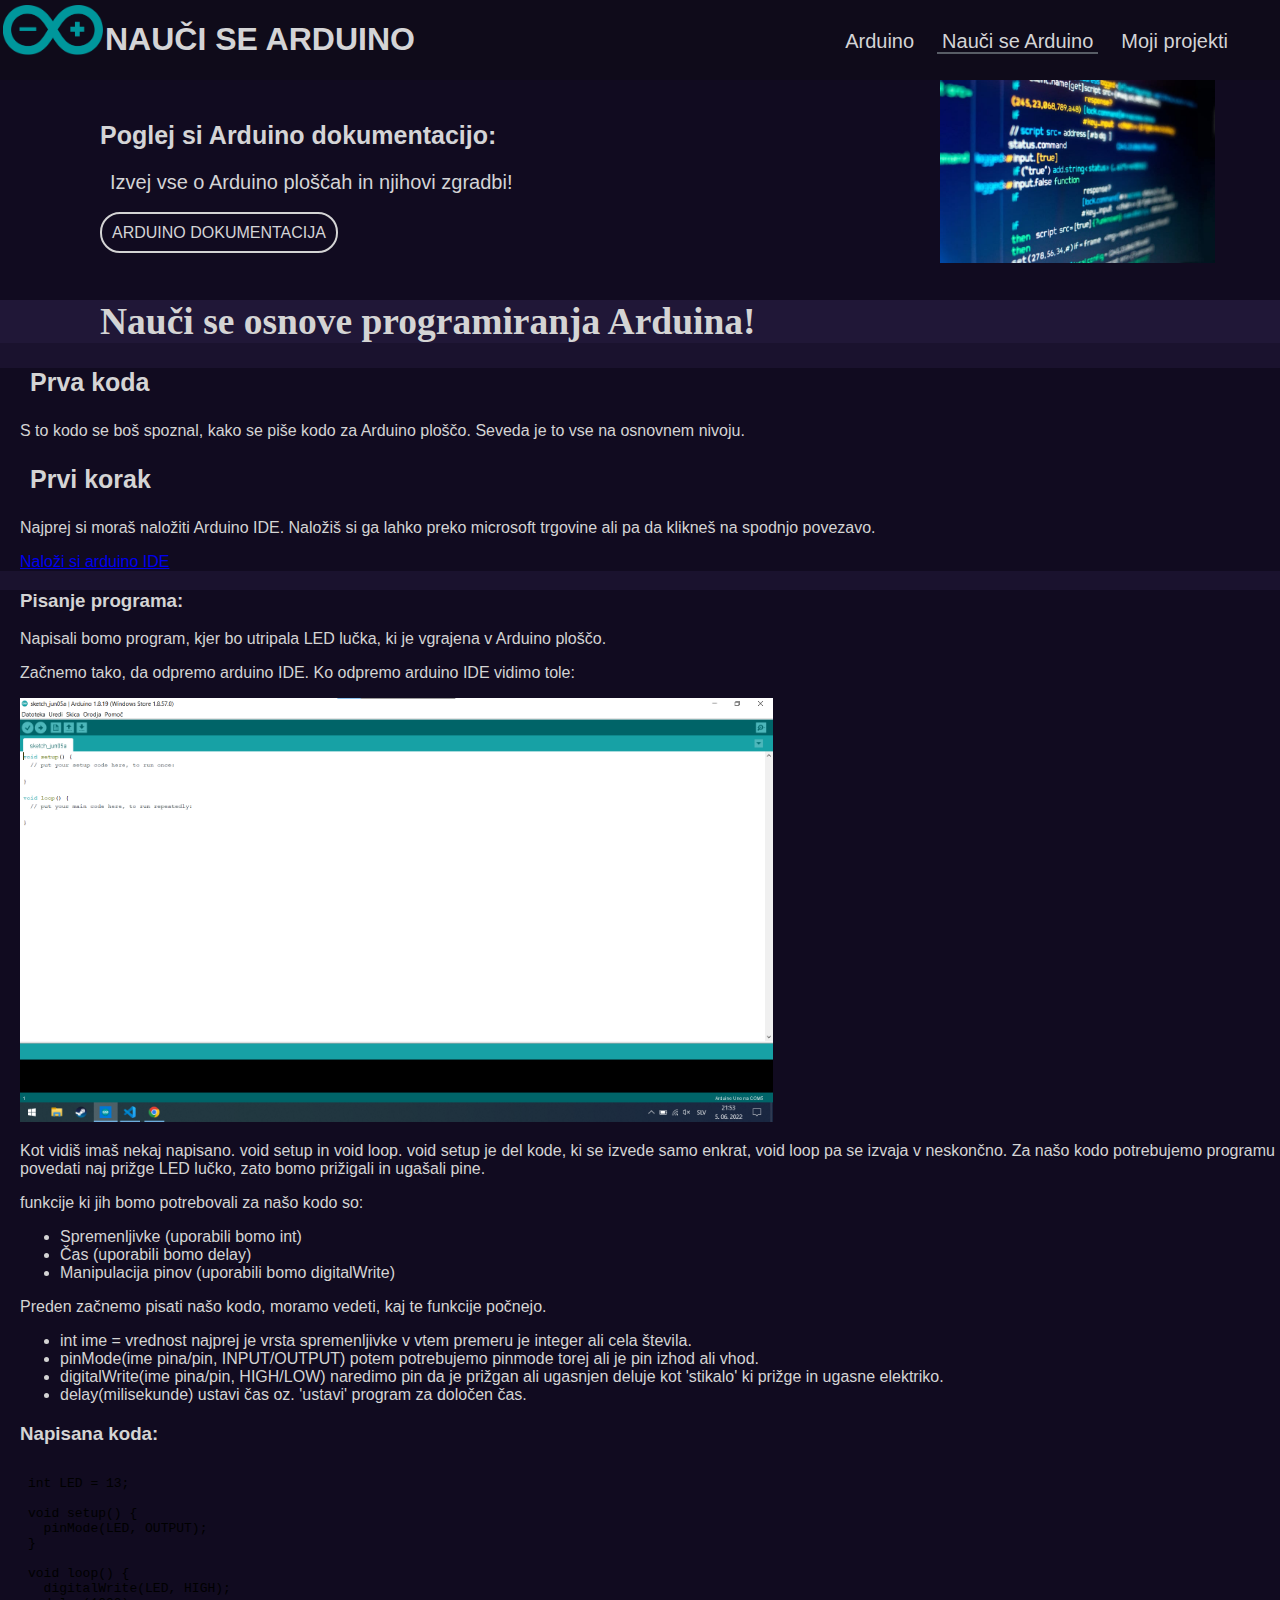
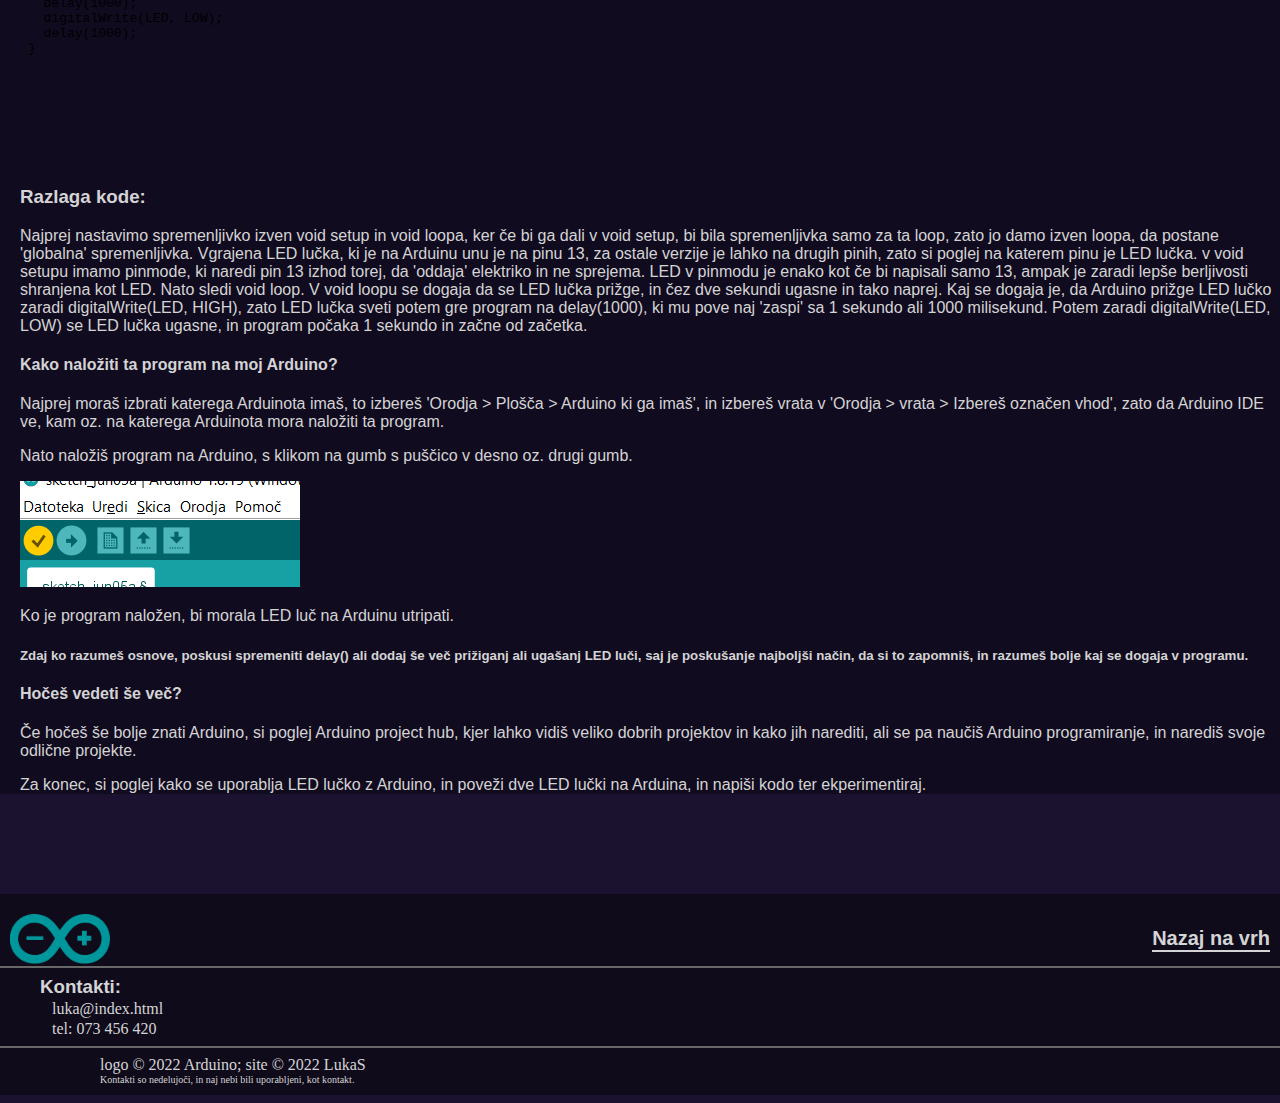
<file: naucisearduino.html>
<!DOCTYPE html>
<html>
    <head>
        <title>Nauči se Arduino</title>
        <link rel="stylesheet" href="css/naucisearduino.css">
    </head>
    <body>

        <div class="header" id="header">
            <div>
                <h1>NAUČI SE ARDUINO</h1>
                <a href="https://arduino.cc"><img src="slike/arduinologo.png"></a>
            </div>
            <ul>
                <a href="index.html"><li>Arduino</li></a>
                <a href="naucisearduino.html"><li style="border:0px;border-bottom:2px;border-style:solid;border-color:#585d66">Nauči se Arduino</li></a>
                <a href="mojiprojekti.html"><li>Moji projekti</li></a>
            </ul> 
        </div>

        <div style="flex: 1">
           
            <div class="dokumentacija" style="display:flex;">
                <div style="flex: 1;-ms-flex: 1;">
                <h2>Poglej si Arduino dokumentacijo:</h2>
                <p>Izvej vse o Arduino ploščah in njihovi zgradbi!</p>
                <a href="docs.arduino.cc">ARDUINO DOKUMENTACIJA</a>
                </div>
                <div style="flex: 1;-ms-flex: 1;"> 
                    <img src="slike/naucisearduinodocs.jpeg" width="43%" style="margin-left: 300px;">
                </div>
            </div>
            <div class="uvod">
                <h2>Nauči se osnove programiranja Arduina!</h2>
            </div>
            <div class="koda">
                <h3>Prva koda</h3>
                <p>S to kodo se boš spoznal, kako se piše kodo za Arduino ploščo. Seveda je to vse na osnovnem nivoju.</p>
                <h3>Prvi korak</h3>
                <p>Najprej si moraš naložiti Arduino IDE. Naložiš si ga lahko preko microsoft trgovine ali pa da klikneš na spodnjo povezavo.</p>
                <a href="https://arduino.cc/en/software">Naloži si arduino IDE</a>
            </div>

            <div class="program">
                <h3>Pisanje programa:</h3>
                <p>Napisali bomo program, kjer bo utripala LED lučka, ki je vgrajena v Arduino ploščo.</p>
                <p>Začnemo tako, da odpremo arduino IDE. Ko odpremo arduino IDE vidimo tole:</p>
                <img src="slike/arduinoide.png" width="60%">
                <p>Kot vidiš imaš nekaj napisano. void setup in void loop. void setup je del kode, ki se izvede samo enkrat, void loop pa se izvaja v neskončno.
                   Za našo kodo potrebujemo programu povedati naj prižge LED lučko, zato bomo prižigali in ugašali pine.
                </p>
                <p>funkcije ki jih bomo potrebovali za našo kodo so:</p>
                <ul>
                    <li>Spremenljivke (uporabili bomo int)</li>
                    <li>Čas (uporabili bomo delay)</li>
                    <li>Manipulacija pinov (uporabili bomo digitalWrite)</li>
                </ul>
                <p>Preden začnemo pisati našo kodo, moramo vedeti, kaj te funkcije počnejo.</p>
                <ul styyle="list-style-type:none">
                    <li>int ime = vrednost  najprej je vrsta spremenljivke v vtem premeru je integer ali cela števila.</li>
                    <li>pinMode(ime pina/pin, INPUT/OUTPUT) potem potrebujemo pinmode torej ali je pin izhod ali vhod.</li>
                    <li>digitalWrite(ime pina/pin, HIGH/LOW) naredimo pin da je prižgan ali ugasnjen deluje kot 'stikalo' ki prižge in ugasne elektriko.</li>
                    <li>delay(milisekunde) ustavi čas oz. 'ustavi' program za določen čas. </li>
                </ul>
                <h3>Napisana koda:</h3>
                <object data="koda/ledutripanje.txt" width="70%" height="300px"></object>
                <h3>Razlaga kode:</h3>
                <p>Najprej nastavimo spremenljivko izven void setup in void loopa, ker če bi ga dali v void setup, bi bila spremenljivka samo za ta loop,
                    zato jo damo izven loopa, da postane 'globalna' spremenljivka. Vgrajena LED lučka, ki je na Arduinu unu je na pinu 13, za ostale verzije je lahko
                    na drugih pinih, zato si poglej na katerem pinu je LED lučka. v void setupu imamo pinmode, ki naredi pin 13 izhod torej, da 'oddaja' elektriko
                    in ne sprejema. LED v pinmodu je enako kot če bi napisali samo 13, ampak je zaradi lepše berljivosti shranjena kot LED. Nato sledi void loop. 
                    V void loopu se dogaja da se LED lučka prižge, in čez dve sekundi ugasne in tako naprej. Kaj se dogaja je, da Arduino prižge LED lučko zaradi
                    digitalWrite(LED, HIGH), zato LED lučka sveti potem gre program na delay(1000), ki mu pove naj 'zaspi' sa 1 sekundo ali 1000 milisekund.
                    Potem zaradi digitalWrite(LED, LOW) se LED lučka ugasne, in program počaka 1 sekundo in začne od začetka.
                </p>
                <h4>Kako naložiti ta program na moj Arduino?</h4>
                <p>Najprej moraš izbrati katerega Arduinota imaš, to izbereš 'Orodja > Plošča > Arduino ki ga imaš', in izbereš vrata v 'Orodja > vrata > 
                    Izbereš označen vhod', zato da 
                    Arduino IDE ve, kam oz. na katerega Arduinota mora naložiti ta program.
                </p>
                <p>Nato naložiš program na Arduino, s klikom na gumb s puščico v desno oz. drugi gumb.</p>
                <img src="slike/nalozikodo.png">
                <p>Ko je program naložen, bi morala LED luč na Arduinu utripati.</p>
                <h5>Zdaj ko razumeš osnove, poskusi spremeniti delay() ali dodaj še več prižiganj ali ugašanj LED luči, saj je poskušanje najboljši 
                    način, da si to zapomniš, in razumeš bolje kaj se dogaja v programu.
                </h5>
                <h4>Hočeš vedeti še več?</h4>
                <p>Če hočeš še bolje znati Arduino, si poglej Arduino project hub, kjer lahko vidiš veliko dobrih projektov in kako jih narediti, ali 
                    se pa naučiš Arduino programiranje, in narediš svoje odlične projekte.
                </p>
                <p>Za konec, si poglej kako se uporablja LED lučko z Arduino, in poveži dve LED lučki na Arduina, in napiši kodo ter ekperimentiraj.</p>
            </div>

            
        </div>
        <div class="footer">
            <div class="topfooter">
                <a href="http://arduino.cc"><img src="slike/arduinologo.png"></a>
            </div>
            <div class="footernavrh">
                <a href="#header"><h1>Nazaj na vrh</h1></a>
            </div>
           
            <div class="footerinfo">

            </div>
            <hr>

            
            <h3>Kontakti:</h3>
            <ul>
                <li>luka@index.html</li>
                <li>tel: 073 456 420</li>
            </ul>
            <hr>
            <ul class="copyrights">
                <ul class="b">logo © 2022 Arduino; site © 2022 LukaS</ul>
                <ul class="p">Kontakti so nedelujoči, in naj nebi bili uporabljeni, kot kontakt.</ul>
            </ul>
            <hr style="width: 0px;">
        </div>

    </body>
</html>
</file>
<file: css/index.css>
body{
    margin: 0px;
    padding: 0px;
    background-color: #1a122e;
}

.header{
    margin: 0px;
    background-color: #0f0b1a;
    width: 100%;
    margin-bottom:0px;
    margin-top: 0px;
    width: 100%;
    height: 80px;
}

.header div{
    float:left;
}

.header div h1{
    color: #d4d4d6;
    font-family: 'Lucida Sans', 'Lucida Sans Regular', 'Lucida Grande', 'Lucida Sans Unicode', Geneva, Verdana, sans-serif;
    float: right;
    background-color: #0f0b1a;
}

.header div img{
    width: 100px;
    height: 50px;
    float: left;
    margin: 2px;
    margin-top: 5px;
    margin-left: 3px;
}

.header ul{
    list-style-type: none;
    float: right;
    background-color: #0f0b1a;
    margin-right: 40px;
    margin-top: 30px;
}

.header a li{
    display: inline;
    color: #d4d4d6;
    font-family: -apple-system, BlinkMacSystemFont, 'Segoe UI', Roboto, Oxygen, Ubuntu, Cantarell, 'Open Sans', 'Helvetica Neue', sans-serif;
    background-color: #0f0b1a;
    padding-top: 0px;
    padding-bottom: 0px;
    padding-right: 5px;
    padding-left: 5px;
    font-size:20px;
    margin-right: 7px;
    margin-left: 7px;
}

.header a{
    text-decoration: none
}

.header li:hover{
    color: #e12626;
    text-shadow: 2px gray;
}


/*   TUKAJ JE KONEC HEADERJA               TUKAJ JE KONEC HEADERJA            TUKAJ JE KONEC HEADERJA     */

.topimage{
    width: 100%;
    height: 700px;
}

.topimagecontainer{
    position: relative;
    text-align: center;
    color: white;
}

.topimagetxt{
    position: absolute;
    top: 30%;
    left: 10%;
    color: white;
    font-size: 40px;
    background-color: rgba(36, 43, 51, 0.4);
    font-family: monospace;
}


.topimagetxt:hover{
    background-color: rgba(36, 43, 51, 0.8)
}


/*TUKAJ JE KONEC ZAČETNE SLIKE        TUKAJ JE KONEC ZAČETNE SLIKE       ZUKAJ JE KONEC ZAČETNE SLIKE */

.arduino{
    display: block;
    margin-left: auto;
    margin-right: auto;
    width: 63.2%;
    margin-bottom: 100px;
    height: 70px;
}

.arduino div{
    margin: 10px;
}

.arduino div h1{
    margin: 0px;
    border: none;
    font-size: 20px;
}

.arduino div p{
    margin: 0px;
    border: none;
    padding-top: 0px;
    margin-left: 5px;
}

.arduinoleft{
    float: left;
    width: 300px;
    height: 100px;
    background-color: #2a2731;
    font-family: -apple-system, BlinkMacSystemFont, 'Segoe UI', Roboto, Oxygen, Ubuntu, Cantarell, 'Open Sans', 'Helvetica Neue', sans-serif;
    color: #d4d4d6;
}

.arduinoleft:hover{
    box-shadow: rgba(149, 157, 165, 0.2) 0px 8px 24px;
    color: #ededed;
    background-color: #282330;

}

.arduinocenter{
    float: left;
    width: 300px;
    height: 100px;
    background-color: #2a2731;
    font-family: -apple-system, BlinkMacSystemFont, 'Segoe UI', Roboto, Oxygen, Ubuntu, Cantarell, 'Open Sans', 'Helvetica Neue', sans-serif;
    color: #d4d4d6;
}

.arduinocenter:hover{
    box-shadow: rgba(149, 157, 165, 0.2) 0px 8px 24px;
    color: #ededed;
    background-color: #282330;
}

.arduinoright{
    float: right;
    width: 300px;
    height: 100px;
    background-color: #2a2731;
    font-family: -apple-system, BlinkMacSystemFont, 'Segoe UI', Roboto, Oxygen, Ubuntu, Cantarell, 'Open Sans', 'Helvetica Neue', sans-serif;
    color: #d4d4d6;
}

.arduinoright:hover{
    box-shadow: rgba(149, 157, 165, 0.2) 0px 8px 24px;
    color: #ededed;
    background-color: #282330;
}

/*TUKAJ JE KONEC ARDUINO OKENC                TUKAJ JE KONEC ARDUINO OKENC        TUKAJ JE KONEC ARDUINO OKENC */

.infobox{
    width: 95%;
    margin:10px;
    float: left;
    background-color: #0a0712;
    border: 1px;
    border-style: solid;
    border-color: #d4d4d6;
}

.infoboximg{
    float: left;
    margin: 0px;
    margin-right: 10px;
    width:60%;
}

.infoboxtxt h1{
    color: #d4d4d6;
    font-family: -apple-system, BlinkMacSystemFont, 'Segoe UI', Roboto, Oxygen, Ubuntu, Cantarell, 'Open Sans', 'Helvetica Neue', sans-serif;;
}

.infoboxtxt p{
    color: #d4d4d6;
    font-family: -apple-system, BlinkMacSystemFont, 'Segoe UI', Roboto, Oxygen, Ubuntu, Cantarell, 'Open Sans', 'Helvetica Neue', sans-serif;
}





.footer{
    width:100%;
    background-color: #0f0b1a;
    margin-top: 100px;
}

.topfooter{
    float: left;
    width: 17%;
    margin-top: 20px;
    margin-left: 10px;  
}

.topfooter img{
    float: left;
    width: 100px;
    height: 50px;
    margin: 0px;
}

.footernavrh{
    float: right;
    margin-top: 20px;
    margin-right: 10px;
}

.footernavrh h1{
    font-family: -apple-system, BlinkMacSystemFont, 'Segoe UI', Roboto, Oxygen, Ubuntu, Cantarell, 'Open Sans', 'Helvetica Neue', sans-serif;
    color: #d4d4d6;
    font-size: 20px;
    border: 0px;
    border-bottom: 2px;
    border-style: solid;
    border-color: #d4d4d6;
}

.footer h1:hover{
    color: #e12626;
    border-color: #e12626;
}

.footernavrh a{
    text-decoration: none;
}

.footer hr{
    height: 2px;
    background-color: #686868;
    border: none;
    width: 100%;
}

.footer ul{
    list-style-type: none;
    margin: 0px;
    margin-left: 10px;  
}

.footer ul li{
    color: #d4d4d6;
    margin: 2px;
}

.footer h3{
    margin: 0px;
    color: #d4d4d6;
    margin-left: 40px;
    font-family: -apple-system, BlinkMacSystemFont, 'Segoe UI', Roboto, Oxygen, Ubuntu, Cantarell, 'Open Sans', 'Helvetica Neue', sans-serif;
}


.copyrights{
    list-style-type: none;
    margin-bottom: 100px;
}


.copyrights li{
    margin: none;
}

.b{
    margin-top: 20px;
    color: #d4d4d6;
    margin-bottom: 0px;
    border: none;
}

.p{
    font-size: 10px;
    color: #d4d4d6;
    margin-top: 0px;
    border: none;
    margin-left: 10px;
    margin-bottom: 100px;
}
</file>
<file: css/mojiprojekti.css>
body{
    margin: 0px;
    padding: 0px;
    background-color: #1a122e;
}

.header{
    margin: 0px;
    background-color: #0f0b1a;
    width: 100%;
    margin-bottom:0px;
    margin-top: 0px;
    width: 100%;
    height: 80px;
}

.header div{
    float:left;
}

.header div h1{
    color: #d4d4d6;
    font-family: 'Lucida Sans', 'Lucida Sans Regular', 'Lucida Grande', 'Lucida Sans Unicode', Geneva, Verdana, sans-serif;
    float: right;
    background-color: #0f0b1a;
}

.header div img{
    width: 100px;
    height: 50px;
    float: left;
    margin: 2px;
    margin-top: 5px;
    margin-left: 3px;
}

.header ul{
    list-style-type: none;
    float: right;
    background-color: #0f0b1a;
    margin-right: 40px;
    margin-top: 30px;
}

.header a li{
    display: inline;
    color: #d4d4d6;
    font-family: -apple-system, BlinkMacSystemFont, 'Segoe UI', Roboto, Oxygen, Ubuntu, Cantarell, 'Open Sans', 'Helvetica Neue', sans-serif;
    background-color: #0f0b1a;
    padding-top: 0px;
    padding-bottom: 0px;
    padding-right: 5px;
    padding-left: 5px;
    font-size:20px;
    margin-right: 7px;
    margin-left: 7px;
}

.header a{
    text-decoration: none
}

.header li:hover{
    color: #e12626;
    text-shadow: 2px gray;
}


/*   TUKAJ JE KONEC HEADERJA               TUKAJ JE KONEC HEADERJA            TUKAJ JE KONEC HEADERJA     */


.arduino{
    display: block;
    margin-left: auto;
    margin-right: auto;
    width: 63.2%;
    margin-bottom: 100px;
    height: 70px;
}

.arduino div{
    margin: 10px;
}

.arduino div h1{
    margin: 0px;
    border: none;
    font-size: 20px;
}

.arduino div p{
    margin: 0px;
    border: none;
    padding-top: 0px;
    margin-left: 5px;
}

.arduinoleft{
    float: left;
    width: 300px;
    height: 100px;
    background-color: #2a2731;
    font-family: -apple-system, BlinkMacSystemFont, 'Segoe UI', Roboto, Oxygen, Ubuntu, Cantarell, 'Open Sans', 'Helvetica Neue', sans-serif;
    color: #d4d4d6;
}

.arduinoleft:hover{
    box-shadow: rgba(149, 157, 165, 0.2) 0px 8px 24px;
    color: #ededed;
    background-color: #282330;

}

.arduinocenter{
    float: left;
    width: 300px;
    height: 100px;
    background-color: #2a2731;
    font-family: -apple-system, BlinkMacSystemFont, 'Segoe UI', Roboto, Oxygen, Ubuntu, Cantarell, 'Open Sans', 'Helvetica Neue', sans-serif;
    color: #d4d4d6;
}

.arduinocenter:hover{
    box-shadow: rgba(149, 157, 165, 0.2) 0px 8px 24px;
    color: #ededed;
    background-color: #282330;
}

.arduinoright{
    float: right;
    width: 300px;
    height: 100px;
    background-color: #2a2731;
    font-family: -apple-system, BlinkMacSystemFont, 'Segoe UI', Roboto, Oxygen, Ubuntu, Cantarell, 'Open Sans', 'Helvetica Neue', sans-serif;
    color: #d4d4d6;
}

.arduinoright:hover{
    box-shadow: rgba(149, 157, 165, 0.2) 0px 8px 24px;
    color: #ededed;
    background-color: #282330;
}

/*TUKAJ JE KONEC ARDUINO OKENC                TUKAJ JE KONEC ARDUINO OKENC        TUKAJ JE KONEC ARDUINO OKENC */


.footer{
    width:100%;
    background-color: #0f0b1a;
    margin-top: 100px;
}

.topfooter{
    float: left;
    width: 17%;
    margin-top: 20px;
    margin-left: 10px;  
}

.topfooter img{
    float: left;
    width: 100px;
    height: 50px;
    margin: 0px;
}

.footernavrh{
    float: right;
    margin-top: 20px;
    margin-right: 10px;
}

.footernavrh h1{
    font-family: -apple-system, BlinkMacSystemFont, 'Segoe UI', Roboto, Oxygen, Ubuntu, Cantarell, 'Open Sans', 'Helvetica Neue', sans-serif;
    color: #d4d4d6;
    font-size: 20px;
    border: 0px;
    border-bottom: 2px;
    border-style: solid;
    border-color: #d4d4d6;
}

.footer h1:hover{
    color: #e12626;
    border-color: #e12626;
}

.footernavrh a{
    text-decoration: none;
}

.footer hr{
    height: 2px;
    background-color: #686868;
    border: none;
    width: 100%;
}

.footer ul{
    list-style-type: none;
    margin: 0px;
    margin-left: 10px;  
}

.footer ul li{
    color: #d4d4d6;
    margin: 2px;
}

.footer h3{
    margin: 0px;
    color: #d4d4d6;
    margin-left: 40px;
    font-family: -apple-system, BlinkMacSystemFont, 'Segoe UI', Roboto, Oxygen, Ubuntu, Cantarell, 'Open Sans', 'Helvetica Neue', sans-serif;
}


.copyrights{
    list-style-type: none;
    margin-bottom: 100px;
}


.copyrights li{
    margin: none;
}

.b{
    margin-top: 20px;
    color: #d4d4d6;
    margin-bottom: 0px;
    border: none;
}

.p{
    font-size: 10px;
    color: #d4d4d6;
    margin-top: 0px;
    border: none;
    margin-left: 10px;
    margin-bottom: 100px;
}


/* KONEC FOOTERJA               KONEC FOOTERJA                 KONEC FOOTERJA*/

#Projekt{
    background-color:white;
    width: 95%;
    margin-bottom:100px;
    margin-top: 20px;
    padding: 2px;
}

#Projekt div h3{
    margin-bottom:0px;
    border-bottom:0px;
    padding-bottom:0px;
    padding-left:2px;
    font-size: 30px;
    font-family: -apple-system, BlinkMacSystemFont, 'Segoe UI', Roboto, Oxygen, Ubuntu, Cantarell, 'Open Sans', 'Helvetica Neue', sans-serif;
}

#Projekt div p{
    size:15px;
    margin-top:0px;
    padding-top:0px;
    border-top:0px;
    width:90%;
    padding-left:6px;
    font-family: -apple-system, BlinkMacSystemFont, 'Segoe UI', Roboto, Oxygen, Ubuntu, Cantarell, 'Open Sans', 'Helvetica Neue', sans-serif;
}

#Projekt iframe{
    width:100%;
    height:1000px;
}

#Projekt p{
    padding-left:6px;
    font-size:20px;
    font-family: -apple-system, BlinkMacSystemFont, 'Segoe UI', Roboto, Oxygen, Ubuntu, Cantarell, 'Open Sans', 'Helvetica Neue', sans-serif;
}

#Projekt object{
    width:100%;
    height:1070px;
}

#Projekt #koda{
    font-size:20px;
    font-family: -apple-system, BlinkMacSystemFont, 'Segoe UI', Roboto, Oxygen, Ubuntu, Cantarell, 'Open Sans', 'Helvetica Neue', sans-serif;
}

#rescalshow{
    width:100%;
    height:170px;
}

#CMDrescalshow{
    width:100%;
    height:60px;
}


/*                               */
</file>
<file: css/naucisearduino.css>
body{
    margin: 0px;
    padding: 0px;
    background-color: #1a122e;
}

.header{
    margin: 0px;
    background-color: #0f0b1a;
    width: 100%;
    margin-bottom:0px;
    margin-top: 0px;
    width: 100%;
    height: 80px;
}

.header div{
    float:left;
}

.header div h1{
    color: #d4d4d6;
    font-family: 'Lucida Sans', 'Lucida Sans Regular', 'Lucida Grande', 'Lucida Sans Unicode', Geneva, Verdana, sans-serif;
    float: right;
    background-color: #0f0b1a;
}

.header div img{
    width: 100px;
    height: 50px;
    float: left;
    margin: 2px;
    margin-top: 5px;
    margin-left: 3px;
}

.header ul{
    list-style-type: none;
    float: right;
    background-color: #0f0b1a;
    margin-right: 40px;
    margin-top: 30px;
}

.header a li{
    display: inline;
    color: #d4d4d6;
    font-family: -apple-system, BlinkMacSystemFont, 'Segoe UI', Roboto, Oxygen, Ubuntu, Cantarell, 'Open Sans', 'Helvetica Neue', sans-serif;
    background-color: #0f0b1a;
    padding-top: 0px;
    padding-bottom: 0px;
    padding-right: 5px;
    padding-left: 5px;
    font-size:20px;
    margin-right: 7px;
    margin-left: 7px;
}

.header a{
    text-decoration: none
}

.header li:hover{
    color: #e12626;
    text-shadow: 2px gray;
}


/*   TUKAJ JE KONEC HEADERJA               TUKAJ JE KONEC HEADERJA            TUKAJ JE KONEC HEADERJA     */


.arduino{
    display: block;
    margin-left: auto;
    margin-right: auto;
    width: 63.2%;
    margin-bottom: 100px;
    height: 70px;
}

.arduino div{
    margin: 10px;
}

.arduino div h1{
    margin: 0px;
    border: none;
    font-size: 20px;
}

.arduino div p{
    margin: 0px;
    border: none;
    padding-top: 0px;
    margin-left: 5px;
}

.arduinoleft{
    float: left;
    width: 300px;
    height: 100px;
    background-color: #2a2731;
    font-family: -apple-system, BlinkMacSystemFont, 'Segoe UI', Roboto, Oxygen, Ubuntu, Cantarell, 'Open Sans', 'Helvetica Neue', sans-serif;
    color: #d4d4d6;
}

.arduinoleft:hover{
    box-shadow: rgba(149, 157, 165, 0.2) 0px 8px 24px;
    color: #ededed;
    background-color: #282330;

}

.arduinocenter{
    float: left;
    width: 300px;
    height: 100px;
    background-color: #2a2731;
    font-family: -apple-system, BlinkMacSystemFont, 'Segoe UI', Roboto, Oxygen, Ubuntu, Cantarell, 'Open Sans', 'Helvetica Neue', sans-serif;
    color: #d4d4d6;
}

.arduinocenter:hover{
    box-shadow: rgba(149, 157, 165, 0.2) 0px 8px 24px;
    color: #ededed;
    background-color: #282330;
}

.arduinoright{
    float: right;
    width: 300px;
    height: 100px;
    background-color: #2a2731;
    font-family: -apple-system, BlinkMacSystemFont, 'Segoe UI', Roboto, Oxygen, Ubuntu, Cantarell, 'Open Sans', 'Helvetica Neue', sans-serif;
    color: #d4d4d6;
}

.arduinoright:hover{
    box-shadow: rgba(149, 157, 165, 0.2) 0px 8px 24px;
    color: #ededed;
    background-color: #282330;
}

/*TUKAJ JE KONEC ARDUINO OKENC                TUKAJ JE KONEC ARDUINO OKENC        TUKAJ JE KONEC ARDUINO OKENC */


.footer{
    width:100%;
    background-color: #0f0b1a;
    margin-top: 100px;
}

.topfooter{
    float: left;
    width: 17%;
    margin-top: 20px;
    margin-left: 10px;  
}

.topfooter img{
    float: left;
    width: 100px;
    height: 50px;
    margin: 0px;
}

.footernavrh{
    float: right;
    margin-top: 20px;
    margin-right: 10px;
}

.footernavrh h1{
    font-family: -apple-system, BlinkMacSystemFont, 'Segoe UI', Roboto, Oxygen, Ubuntu, Cantarell, 'Open Sans', 'Helvetica Neue', sans-serif;
    color: #d4d4d6;
    font-size: 20px;
    border: 0px;
    border-bottom: 2px;
    border-style: solid;
    border-color: #d4d4d6;
}

.footer h1:hover{
    color: #e12626;
    border-color: #e12626;
}

.footernavrh a{
    text-decoration: none;
}

.footer hr{
    height: 2px;
    background-color: #686868;
    border: none;
    width: 100%;
}

.footer ul{
    list-style-type: none;
    margin: 0px;
    margin-left: 10px;  
}

.footer ul li{
    color: #d4d4d6;
    margin: 2px;
}

.footer h3{
    margin: 0px;
    color: #d4d4d6;
    margin-left: 40px;
    font-family: -apple-system, BlinkMacSystemFont, 'Segoe UI', Roboto, Oxygen, Ubuntu, Cantarell, 'Open Sans', 'Helvetica Neue', sans-serif;
}


.copyrights{
    list-style-type: none;
    margin-bottom: 100px;
}


.copyrights li{
    margin: none;
}

.b{
    margin-top: 20px;
    color: #d4d4d6;
    margin-bottom: 0px;
    border: none;
}

.p{
    font-size: 10px;
    color: #d4d4d6;
    margin-top: 0px;
    border: none;
    margin-left: 10px;
    margin-bottom: 100px;
}

/*  KONEC FOOTERJA                             KONEC FOOTERJA                   KONEC FOOTERJA                                          */

.dokumentacija{
    width: 100%;
    background-color: #110b20;
    height: 220px;
}

.dokumentacija h2{
    font-size: 25px;
    color: #d4d4d6;
    font-family: -apple-system, BlinkMacSystemFont, 'Segoe UI', Roboto, Oxygen, Ubuntu, Cantarell, 'Open Sans', 'Helvetica Neue', sans-serif;
    padding-left: 100px;
    padding-top: 20px;
}   

.dokumentacija p{
    font-size: 20px;
    color: #d4d4d6;
    font-family: -apple-system, BlinkMacSystemFont, 'Segoe UI', Roboto, Oxygen, Ubuntu, Cantarell, 'Open Sans', 'Helvetica Neue', sans-serif;
    padding-left: 110px;
    margin-bottom: 30px;
}

.dokumentacija a{
    text-decoration: none;
    color: #d4d4d6;
    border: 2px;
    border-radius: 20px;
    border-color: #d4d4d4;
    border-style: solid;
    padding: 10px;
    font-family: -apple-system, BlinkMacSystemFont, 'Segoe UI', Roboto, Oxygen, Ubuntu, Cantarell, 'Open Sans', 'Helvetica Neue', sans-serif;
    margin-left: 100px;
}

.uvod{
    color: #d4d4d4;
    font-size: 25px; 
    width: 100%;  
    background-color: #201737;
    flex: 1; 
}

.uvod h2{
    margin: 0px;
    margin-left: 100px;
}

.koda{
    background-color: #110b20;
    font-family: -apple-system, BlinkMacSystemFont, 'Segoe UI', Roboto, Oxygen, Ubuntu, Cantarell, 'Open Sans', 'Helvetica Neue', sans-serif;
}

.koda h3{
    color: #d4d4d4;
    font-size: 25px;
    margin-left: 30px;
}

.koda p{
    color: #d4d4d4;
    margin-left: 20px;
}

.koda a{
    margin-left: 20px;
}

.program{
    background-color: #110b20;
    font-family: -apple-system, BlinkMacSystemFont, 'Segoe UI', Roboto, Oxygen, Ubuntu, Cantarell, 'Open Sans', 'Helvetica Neue', sans-serif;
    color: #d4d4d4;
    padding-left: 20px;
    padding-right: 5px;
}
</file>
